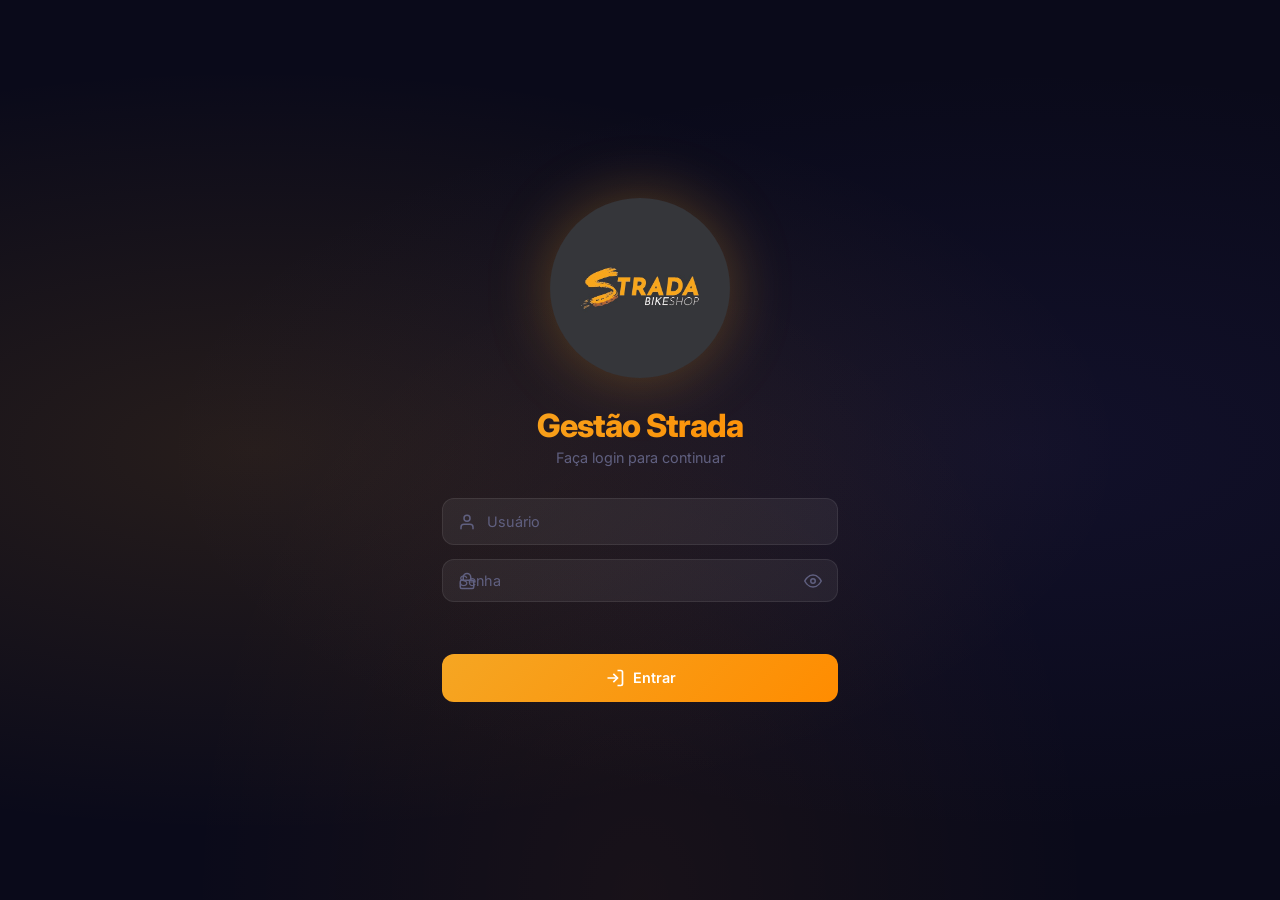
<file: option dex.html>
<!DOCTYPE html>
<html lang="pt-BR">

<head>
    <meta charset="UTF-8">
    <meta name="viewport" content="width=device-width, initial-scale=1.0">
    <title>Gestão Strada — Sistema de Lançamento de Custos</title>
    <meta name="description"
        content="Sistema empresarial de lançamento e gerenciamento de custos — Strada BikeShop & Bike Café">
    <link rel="preconnect" href="https://fonts.googleapis.com">
    <link rel="preconnect" href="https://fonts.gstatic.com" crossorigin>
    <link href="https://fonts.googleapis.com/css2?family=Inter:wght@300;400;500;600;700;800&display=swap"
        rel="stylesheet">
    <link rel="stylesheet" href="styles.css">
</head>

<body>

    <!-- ============ AUTH LOGIN SCREEN ============ -->
    <div class="login-screen" id="authScreen">
        <div class="login-bg"></div>
        <div class="login-container">
            <img src="logo.jpg" alt="Strada" class="login-logo" id="loginLogo">
            <h1 class="login-title">Gestão Strada</h1>
            <p class="login-subtitle">Faça login para continuar</p>
            <form id="authForm" class="auth-form" autocomplete="off">
                <div class="auth-field">
                    <div class="auth-input-icon">
                        <svg width="18" height="18" viewBox="0 0 24 24" fill="none" stroke="currentColor"
                            stroke-width="2" stroke-linecap="round" stroke-linejoin="round">
                            <path d="M20 21v-2a4 4 0 0 0-4-4H8a4 4 0 0 0-4 4v2" />
                            <circle cx="12" cy="7" r="4" />
                        </svg>
                    </div>
                    <input type="text" id="authUser" placeholder="Usuário" required autocomplete="username">
                </div>
                <div class="auth-field">
                    <div class="auth-input-icon">
                        <svg width="18" height="18" viewBox="0 0 24 24" fill="none" stroke="currentColor"
                            stroke-width="2" stroke-linecap="round" stroke-linejoin="round">
                            <rect x="3" y="11" width="18" height="11" rx="2" ry="2" />
                            <path d="M7 11V7a5 5 0 0 1 10 0v4" />
                        </svg>
                    </div>
                    <input type="password" id="authPass" placeholder="Senha" required autocomplete="current-password">
                    <button type="button" class="auth-toggle-pass" id="togglePass" tabindex="-1">
                        <svg width="18" height="18" viewBox="0 0 24 24" fill="none" stroke="currentColor"
                            stroke-width="2" stroke-linecap="round" stroke-linejoin="round" id="eyeIcon">
                            <path d="M1 12s4-8 11-8 11 8 11 8-4 8-11 8-11-8-11-8z" />
                            <circle cx="12" cy="12" r="3" />
                        </svg>
                    </button>
                </div>
                <div class="auth-error" id="authError"></div>
                <button type="submit" class="btn-primary auth-submit">
                    <svg width="20" height="20" viewBox="0 0 24 24" fill="none" stroke="currentColor" stroke-width="2">
                        <path d="M15 3h4a2 2 0 0 1 2 2v14a2 2 0 0 1-2 2h-4" />
                        <polyline points="10 17 15 12 10 7" />
                        <line x1="15" y1="12" x2="3" y2="12" />
                    </svg>
                    <span>Entrar</span>
                </button>
            </form>
        </div>
    </div>

    <!-- ============ UNIT SELECTION SCREEN ============ -->
    <div class="login-screen" id="unitScreen" style="display:none;">
        <div class="login-bg"></div>
        <div class="login-container">
            <img src="logo.jpg" alt="Strada" class="login-logo">
            <h1 class="login-title">Gestão Strada</h1>
            <p class="login-subtitle">Olá, <strong id="unitGreetName"></strong>! Selecione a unidade</p>
            <div class="login-buttons">
                <button class="login-btn login-btn-bikeshop" onclick="GestaoStrada.selectUnit('bikeshop')">
                    <div class="login-btn-icon">
                        <svg width="28" height="28" viewBox="0 0 24 24" fill="none" stroke="currentColor"
                            stroke-width="2" stroke-linecap="round" stroke-linejoin="round">
                            <circle cx="18.5" cy="17.5" r="3.5" />
                            <circle cx="5.5" cy="17.5" r="3.5" />
                            <path d="M15 6a1 1 0 1 0 0-2 1 1 0 0 0 0 2zm-3 11.5V14l-3-3 4-3 2 3h2" />
                        </svg>
                    </div>
                    <div class="login-btn-text">
                        <span class="login-btn-name">Strada BikeShop</span>
                        <span class="login-btn-desc">Peças, acessórios e serviços</span>
                    </div>
                </button>
                <button class="login-btn login-btn-cafe" onclick="GestaoStrada.selectUnit('bikecafe')">
                    <div class="login-btn-icon">
                        <svg width="28" height="28" viewBox="0 0 24 24" fill="none" stroke="currentColor"
                            stroke-width="2" stroke-linecap="round" stroke-linejoin="round">
                            <path d="M17 8h1a4 4 0 1 1 0 8h-1" />
                            <path d="M3 8h14v9a4 4 0 0 1-4 4H7a4 4 0 0 1-4-4Z" />
                            <line x1="6" y1="2" x2="6" y2="4" />
                            <line x1="10" y1="2" x2="10" y2="4" />
                            <line x1="14" y1="2" x2="14" y2="4" />
                        </svg>
                    </div>
                    <div class="login-btn-text">
                        <span class="login-btn-name">Bike Café</span>
                        <span class="login-btn-desc">Mercearia, bebidas e restaurante</span>
                    </div>
                </button>
            </div>
            <button class="auth-back-btn" onclick="GestaoStrada.backToLogin()">
                <svg width="16" height="16" viewBox="0 0 24 24" fill="none" stroke="currentColor" stroke-width="2">
                    <line x1="19" y1="12" x2="5" y2="12" />
                    <polyline points="12 19 5 12 12 5" />
                </svg>
                <span>Sair / Trocar usuário</span>
            </button>
        </div>
    </div>

    <!-- ============ APP LAYOUT ============ -->
    <div class="app-layout" id="appLayout" style="display:none;">

        <!-- LEFT SIDEBAR -->
        <aside class="sidebar" id="sidebar">
            <div class="sidebar-header">
                <img src="logo.jpg" alt="Strada" class="sidebar-logo">
                <div class="sidebar-brand">
                    <h2>Gestão Strada</h2>
                    <span class="sidebar-unit" id="sidebarUnit">Strada BikeShop</span>
                </div>
            </div>

            <div class="sidebar-user-info" id="sidebarUserInfo">
                <div class="sidebar-user-avatar" id="sidebarUserAvatar">U</div>
                <div class="sidebar-user-details">
                    <span class="sidebar-user-name" id="sidebarUserName">Usuário</span>
                    <span class="sidebar-user-role" id="sidebarUserRole">Funcionário</span>
                </div>
            </div>

            <nav class="sidebar-nav">
                <button class="sidebar-nav-item active" data-panel="0" id="navDashboard">
                    <svg width="20" height="20" viewBox="0 0 24 24" fill="none" stroke="currentColor" stroke-width="2"
                        stroke-linecap="round" stroke-linejoin="round">
                        <rect x="3" y="3" width="7" height="7" />
                        <rect x="14" y="3" width="7" height="7" />
                        <rect x="14" y="14" width="7" height="7" />
                        <rect x="3" y="14" width="7" height="7" />
                    </svg>
                    <span>Dashboard</span>
                </button>
                <button class="sidebar-nav-item" data-panel="1" id="navNewEntry">
                    <svg width="20" height="20" viewBox="0 0 24 24" fill="none" stroke="currentColor" stroke-width="2"
                        stroke-linecap="round" stroke-linejoin="round">
                        <circle cx="12" cy="12" r="10" />
                        <line x1="12" y1="8" x2="12" y2="16" />
                        <line x1="8" y1="12" x2="16" y2="12" />
                    </svg>
                    <span>Novo Custo</span>
                </button>
                <button class="sidebar-nav-item" data-panel="2" id="navCategories">
                    <svg width="20" height="20" viewBox="0 0 24 24" fill="none" stroke="currentColor" stroke-width="2"
                        stroke-linecap="round" stroke-linejoin="round">
                        <path d="M20.59 13.41l-7.17 7.17a2 2 0 0 1-2.83 0L2 12V2h10l8.59 8.59a2 2 0 0 1 0 2.82z" />
                        <line x1="7" y1="7" x2="7.01" y2="7" />
                    </svg>
                    <span>Categorias</span>
                </button>
                <button class="sidebar-nav-item" data-panel="3" id="navExport">
                    <svg width="20" height="20" viewBox="0 0 24 24" fill="none" stroke="currentColor" stroke-width="2"
                        stroke-linecap="round" stroke-linejoin="round">
                        <path d="M21 15v4a2 2 0 0 1-2 2H5a2 2 0 0 1-2-2v-4" />
                        <polyline points="7 10 12 15 17 10" />
                        <line x1="12" y1="15" x2="12" y2="3" />
                    </svg>
                    <span>Exportar</span>
                </button>
                <button class="sidebar-nav-item" data-panel="4" id="navPanel">
                    <svg width="20" height="20" viewBox="0 0 24 24" fill="none" stroke="currentColor" stroke-width="2"
                        stroke-linecap="round" stroke-linejoin="round">
                        <path d="M17 21v-2a4 4 0 0 0-4-4H5a4 4 0 0 0-4 4v2" />
                        <circle cx="9" cy="7" r="4" />
                        <path d="M23 21v-2a4 4 0 0 0-3-3.87" />
                        <path d="M16 3.13a4 4 0 0 1 0 7.75" />
                    </svg>
                    <span>Painel</span>
                </button>
            </nav>

            <div class="sidebar-footer">
                <button class="sidebar-logout" id="btnLogout" onclick="GestaoStrada.logout()">
                    <svg width="18" height="18" viewBox="0 0 24 24" fill="none" stroke="currentColor" stroke-width="2"
                        stroke-linecap="round" stroke-linejoin="round">
                        <path d="M9 21H5a2 2 0 0 1-2-2V5a2 2 0 0 1 2-2h4" />
                        <polyline points="16 17 21 12 16 7" />
                        <line x1="21" y1="12" x2="9" y2="12" />
                    </svg>
                    <span>Sair</span>
                </button>
                <span class="sidebar-date" id="currentDate"></span>
            </div>
        </aside>

        <!-- MOBILE HEADER -->
        <header class="mobile-header" id="mobileHeader">
            <button class="mobile-menu-btn" id="mobileMenuBtn">
                <svg width="22" height="22" viewBox="0 0 24 24" fill="none" stroke="currentColor" stroke-width="2"
                    stroke-linecap="round" stroke-linejoin="round">
                    <line x1="3" y1="12" x2="21" y2="12" />
                    <line x1="3" y1="6" x2="21" y2="6" />
                    <line x1="3" y1="18" x2="21" y2="18" />
                </svg>
            </button>
            <span class="mobile-title">Gestão Strada</span>
            <span class="mobile-unit" id="mobileUnit">BikeShop</span>
        </header>
        <div class="sidebar-overlay" id="sidebarOverlay"></div>

        <!-- MAIN CONTENT -->
        <main class="main-content" id="mainContent">
            <div class="panels-wrapper" id="panelsWrapper">

                <!-- Panel 0: Dashboard -->
                <section class="panel active" id="panelDashboard">
                    <div class="panel-header">
                        <h2>Dashboard</h2>
                        <p class="panel-subtitle">Visão geral dos seus custos</p>
                    </div>
                    <div class="panel-content">
                        <div class="summary-cards">
                            <div class="summary-card card-total">
                                <div class="card-icon">
                                    <svg width="22" height="22" viewBox="0 0 24 24" fill="none" stroke="currentColor"
                                        stroke-width="2">
                                        <path d="M12 2v20M17 5H9.5a3.5 3.5 0 0 0 0 7h5a3.5 3.5 0 0 1 0 7H6" />
                                    </svg>
                                </div>
                                <div class="card-info">
                                    <span class="card-label">Total Geral</span>
                                    <span class="card-value" id="totalGeral">R$ 0,00</span>
                                </div>
                            </div>
                            <div class="summary-card card-month">
                                <div class="card-icon">
                                    <svg width="22" height="22" viewBox="0 0 24 24" fill="none" stroke="currentColor"
                                        stroke-width="2">
                                        <rect x="3" y="4" width="18" height="18" rx="2" ry="2" />
                                        <line x1="16" y1="2" x2="16" y2="6" />
                                        <line x1="8" y1="2" x2="8" y2="6" />
                                        <line x1="3" y1="10" x2="21" y2="10" />
                                    </svg>
                                </div>
                                <div class="card-info">
                                    <span class="card-label">Este Mês</span>
                                    <span class="card-value" id="totalMes">R$ 0,00</span>
                                </div>
                            </div>
                            <div class="summary-card card-count">
                                <div class="card-icon">
                                    <svg width="22" height="22" viewBox="0 0 24 24" fill="none" stroke="currentColor"
                                        stroke-width="2">
                                        <path d="M14 2H6a2 2 0 0 0-2 2v16a2 2 0 0 0 2 2h12a2 2 0 0 0 2-2V8z" />
                                        <polyline points="14 2 14 8 20 8" />
                                        <line x1="16" y1="13" x2="8" y2="13" />
                                        <line x1="16" y1="17" x2="8" y2="17" />
                                    </svg>
                                </div>
                                <div class="card-info">
                                    <span class="card-label">Lançamentos</span>
                                    <span class="card-value" id="totalLancamentos">0</span>
                                </div>
                            </div>
                            <div class="summary-card card-avg">
                                <div class="card-icon">
                                    <svg width="22" height="22" viewBox="0 0 24 24" fill="none" stroke="currentColor"
                                        stroke-width="2">
                                        <line x1="12" y1="20" x2="12" y2="10" />
                                        <line x1="18" y1="20" x2="18" y2="4" />
                                        <line x1="6" y1="20" x2="6" y2="16" />
                                    </svg>
                                </div>
                                <div class="card-info">
                                    <span class="card-label">Média por Custo</span>
                                    <span class="card-value" id="mediaCusto">R$ 0,00</span>
                                </div>
                            </div>
                        </div>
                        <div class="section-block">
                            <h3 class="section-title">Distribuição por Categoria</h3>
                            <div class="category-bars" id="categoryBars">
                                <div class="empty-state"><svg width="48" height="48" viewBox="0 0 24 24" fill="none"
                                        stroke="currentColor" stroke-width="1.5">
                                        <circle cx="12" cy="12" r="10" />
                                        <line x1="12" y1="16" x2="12" y2="12" />
                                        <line x1="12" y1="8" x2="12.01" y2="8" />
                                    </svg>
                                    <p>Nenhum lançamento ainda</p>
                                </div>
                            </div>
                        </div>
                        <div class="section-block">
                            <h3 class="section-title">Últimos Lançamentos</h3>
                            <div class="entries-list" id="recentEntries">
                                <div class="empty-state"><svg width="48" height="48" viewBox="0 0 24 24" fill="none"
                                        stroke="currentColor" stroke-width="1.5">
                                        <path d="M14 2H6a2 2 0 0 0-2 2v16a2 2 0 0 0 2 2h12a2 2 0 0 0 2-2V8z" />
                                        <polyline points="14 2 14 8 20 8" />
                                    </svg>
                                    <p>Adicione seu primeiro custo</p>
                                </div>
                            </div>
                        </div>
                    </div>
                </section>

                <!-- Panel 1: New Entry -->
                <section class="panel" id="panelNewEntry">
                    <div class="panel-header">
                        <h2>Novo Lançamento</h2>
                        <p class="panel-subtitle">Registre um novo custo</p>
                    </div>
                    <div class="panel-content">
                        <form id="costForm" class="cost-form" autocomplete="off">
                            <div class="form-group">
                                <label for="costDescription">Descrição</label>
                                <input type="text" id="costDescription" placeholder="Ex: Material de escritório"
                                    required>
                            </div>
                            <div class="form-row">
                                <div class="form-group">
                                    <label for="costValue">Valor (R$)</label>
                                    <input type="text" id="costValue" placeholder="0,00" required inputmode="decimal">
                                </div>
                                <div class="form-group">
                                    <label for="costDate">Data</label>
                                    <input type="date" id="costDate" required>
                                </div>
                            </div>
                            <div class="form-group kg-field" id="kgFieldGroup" style="display:none;">
                                <label for="costKg">Peso (KG) <span class="optional-label">Opcional</span></label>
                                <input type="text" id="costKg" placeholder="Ex: 1,5" inputmode="decimal">
                            </div>
                            <div class="form-group">
                                <label for="costCategory">Categoria</label>
                                <select id="costCategory" required>
                                    <option value="">Selecione uma categoria</option>
                                </select>
                            </div>
                            <div class="form-group">
                                <label for="costCenter">Centro de Custo</label>
                                <input type="text" id="costCenter" placeholder="Ex: Administrativo">
                            </div>
                            <div class="form-group">
                                <label for="costNotes">Observações</label>
                                <textarea id="costNotes" placeholder="Notas adicionais (opcional)" rows="3"></textarea>
                            </div>
                            <button type="submit" class="btn-primary" id="btnSubmitCost">
                                <svg width="20" height="20" viewBox="0 0 24 24" fill="none" stroke="currentColor"
                                    stroke-width="2">
                                    <line x1="12" y1="5" x2="12" y2="19" />
                                    <line x1="5" y1="12" x2="19" y2="12" />
                                </svg>
                                <span>Lançar Custo</span>
                            </button>
                        </form>
                        <div class="section-block" style="margin-top: 2rem;">
                            <h3 class="section-title">Todos os Lançamentos</h3>
                            <div class="entries-list" id="allEntries">
                                <div class="empty-state"><svg width="48" height="48" viewBox="0 0 24 24" fill="none"
                                        stroke="currentColor" stroke-width="1.5">
                                        <path d="M14 2H6a2 2 0 0 0-2 2v16a2 2 0 0 0 2 2h12a2 2 0 0 0 2-2V8z" />
                                        <polyline points="14 2 14 8 20 8" />
                                    </svg>
                                    <p>Nenhum lançamento registrado</p>
                                </div>
                            </div>
                        </div>
                    </div>
                </section>

                <!-- Panel 2: Categories -->
                <section class="panel" id="panelCategories">
                    <div class="panel-header">
                        <h2>Categorias</h2>
                        <p class="panel-subtitle">Gerencie suas categorias de custo</p>
                    </div>
                    <div class="panel-content">
                        <form id="categoryForm" class="cost-form">
                            <div class="form-row">
                                <div class="form-group" style="flex:2">
                                    <label for="catName">Nome da Categoria</label>
                                    <input type="text" id="catName" placeholder="Ex: Marketing" required>
                                </div>
                                <div class="form-group" style="flex:1">
                                    <label for="catColor">Cor</label>
                                    <input type="color" id="catColor" value="#6C5CE7" class="color-input">
                                </div>
                            </div>
                            <button type="submit" class="btn-primary">
                                <svg width="20" height="20" viewBox="0 0 24 24" fill="none" stroke="currentColor"
                                    stroke-width="2">
                                    <line x1="12" y1="5" x2="12" y2="19" />
                                    <line x1="5" y1="12" x2="19" y2="12" />
                                </svg>
                                <span>Adicionar Categoria</span>
                            </button>
                        </form>
                        <div class="section-block" style="margin-top: 2rem;">
                            <h3 class="section-title">Categorias Cadastradas</h3>
                            <div class="categories-grid" id="categoriesGrid"></div>
                        </div>
                    </div>
                </section>

                <!-- Panel 3: Export -->
                <section class="panel" id="panelExport">
                    <div class="panel-header">
                        <h2>Exportar Excel</h2>
                        <p class="panel-subtitle">Exporte seus dados para planilha</p>
                    </div>
                    <div class="panel-content">
                        <div class="export-filters">
                            <h3 class="section-title">Filtros de Exportação</h3>
                            <div class="form-row">
                                <div class="form-group"><label for="exportDateFrom">Data Início</label><input
                                        type="date" id="exportDateFrom"></div>
                                <div class="form-group"><label for="exportDateTo">Data Fim</label><input type="date"
                                        id="exportDateTo"></div>
                            </div>
                            <div class="form-group">
                                <label for="exportCategory">Categoria</label>
                                <select id="exportCategory">
                                    <option value="">Todas as categorias</option>
                                </select>
                            </div>
                            <div class="form-group">
                                <label>Colunas a Exportar</label>
                                <div class="checkbox-group" id="exportColumns">
                                    <label class="checkbox-label"><input type="checkbox" value="description" checked>
                                        Descrição</label>
                                    <label class="checkbox-label"><input type="checkbox" value="value" checked>
                                        Valor</label>
                                    <label class="checkbox-label"><input type="checkbox" value="date" checked>
                                        Data</label>
                                    <label class="checkbox-label"><input type="checkbox" value="category" checked>
                                        Categoria</label>
                                    <label class="checkbox-label"><input type="checkbox" value="center" checked> Centro
                                        de Custo</label>
                                    <label class="checkbox-label"><input type="checkbox" value="notes" checked>
                                        Observações</label>
                                    <label class="checkbox-label kg-export-col" id="kgExportCol"
                                        style="display:none;"><input type="checkbox" value="kg" checked> Peso
                                        (KG)</label>
                                    <label class="checkbox-label"><input type="checkbox" value="updatedBy" checked>
                                        Atualizado por</label>
                                </div>
                            </div>
                        </div>
                        <div class="section-block" style="margin-top: 1.5rem;">
                            <div class="preview-header">
                                <h3 class="section-title">Preview</h3>
                                <span class="preview-count" id="previewCount">0 registros</span>
                            </div>
                            <div class="table-wrapper">
                                <table class="preview-table" id="previewTable">
                                    <thead>
                                        <tr id="previewHead"></tr>
                                    </thead>
                                    <tbody id="previewBody"></tbody>
                                </table>
                            </div>
                        </div>
                        <div class="export-actions">
                            <button class="btn-primary btn-export" id="btnExport">
                                <svg width="20" height="20" viewBox="0 0 24 24" fill="none" stroke="currentColor"
                                    stroke-width="2">
                                    <path d="M21 15v4a2 2 0 0 1-2 2H5a2 2 0 0 1-2-2v-4" />
                                    <polyline points="7 10 12 15 17 10" />
                                    <line x1="12" y1="15" x2="12" y2="3" />
                                </svg>
                                <span>Baixar Excel (.xlsx)</span>
                            </button>
                            <button class="btn-secondary" id="btnExportCSV">
                                <svg width="20" height="20" viewBox="0 0 24 24" fill="none" stroke="currentColor"
                                    stroke-width="2">
                                    <path d="M14 2H6a2 2 0 0 0-2 2v16a2 2 0 0 0 2 2h12a2 2 0 0 0 2-2V8z" />
                                    <polyline points="14 2 14 8 20 8" />
                                </svg>
                                <span>Baixar CSV</span>
                            </button>
                        </div>
                    </div>
                </section>

                <!-- Panel 4: Painel de Funcionários -->
                <section class="panel" id="panelEmployees">
                    <div class="panel-header">
                        <h2>Painel de Funcionários</h2>
                        <p class="panel-subtitle">Cadastre e gerencie os colaboradores</p>
                    </div>
                    <div class="panel-content">
                        <form id="employeeForm" class="cost-form">
                            <div class="form-row">
                                <div class="form-group" style="flex:2">
                                    <label for="empName">Nome Completo</label>
                                    <input type="text" id="empName" placeholder="Ex: João Silva" required>
                                </div>
                                <div class="form-group" style="flex:1">
                                    <label for="empRole">Cargo</label>
                                    <input type="text" id="empRole" placeholder="Ex: Vendedor">
                                </div>
                            </div>
                            <div class="form-row">
                                <div class="form-group">
                                    <label for="empUser">Usuário (Login)</label>
                                    <input type="text" id="empUser" placeholder="Ex: joao.silva" required>
                                </div>
                                <div class="form-group">
                                    <label for="empPass">Senha</label>
                                    <input type="password" id="empPass" placeholder="Senha de acesso" required>
                                </div>
                            </div>
                            <button type="submit" class="btn-primary">
                                <svg width="20" height="20" viewBox="0 0 24 24" fill="none" stroke="currentColor"
                                    stroke-width="2">
                                    <path d="M16 21v-2a4 4 0 0 0-4-4H5a4 4 0 0 0-4 4v2" />
                                    <circle cx="8.5" cy="7" r="4" />
                                    <line x1="20" y1="8" x2="20" y2="14" />
                                    <line x1="23" y1="11" x2="17" y2="11" />
                                </svg>
                                <span>Cadastrar Funcionário</span>
                            </button>
                        </form>

                        <div class="section-block" style="margin-top: 2rem;">
                            <h3 class="section-title">Funcionários Cadastrados</h3>
                            <div class="employees-list" id="employeesList"></div>
                        </div>
                    </div>
                </section>
            </div>
        </main>
    </div>

    <!-- Toast -->
    <div class="toast" id="toast"><span class="toast-message" id="toastMessage"></span></div>

    <!-- Delete Modal -->
    <div class="modal-overlay" id="modalOverlay">
        <div class="modal">
            <div class="modal-icon">
                <svg width="32" height="32" viewBox="0 0 24 24" fill="none" stroke="currentColor" stroke-width="2"
                    stroke-linecap="round" stroke-linejoin="round">
                    <polyline points="3 6 5 6 21 6" />
                    <path d="M19 6v14a2 2 0 0 1-2 2H7a2 2 0 0 1-2-2V6m3 0V4a2 2 0 0 1 2-2h4a2 2 0 0 1 2 2v2" />
                </svg>
            </div>
            <h3>Confirmar Exclusão</h3>
            <p id="modalText">Deseja realmente excluir este item?</p>
            <div class="modal-actions">
                <button class="btn-secondary" id="modalCancel">Cancelar</button>
                <button class="btn-danger" id="modalConfirm">Excluir</button>
            </div>
        </div>
    </div>

    <script src="https://cdn.sheetjs.com/xlsx-0.20.1/package/dist/xlsx.full.min.js"></script>
    <script src="app.js"></script>
</body>

</html>
</file>
<file: styles.css>
/* ========================================
   Gestão Strada — Design System
   ======================================== */

:root {
    --bg-primary: #0a0a1a;
    --bg-secondary: #12122a;
    --bg-card: rgba(255, 255, 255, 0.04);
    --bg-card-hover: rgba(255, 255, 255, 0.07);
    --bg-input: rgba(255, 255, 255, 0.06);
    --bg-input-focus: rgba(255, 255, 255, 0.1);
    --bg-sidebar: rgba(12, 12, 30, 0.97);

    --text-primary: #f0f0f8;
    --text-secondary: #a0a0c0;
    --text-muted: #606080;

    --accent-1: #F5A623;
    --accent-2: #FF8C00;
    --accent-3: #6C5CE7;
    --accent-4: #00CEFF;
    --gradient-primary: linear-gradient(135deg, #F5A623, #FF8C00);
    --gradient-warm: linear-gradient(135deg, #F97316, #EF4444);
    --gradient-cool: linear-gradient(135deg, #6C5CE7, #A855F7);
    --gradient-success: linear-gradient(135deg, #10B981, #06B6D4);
    --gradient-cafe: linear-gradient(135deg, #8B5E3C, #D4A574);

    --border-color: rgba(255, 255, 255, 0.08);
    --border-active: rgba(245, 166, 35, 0.5);

    --shadow-sm: 0 2px 8px rgba(0, 0, 0, 0.2);
    --shadow-md: 0 4px 24px rgba(0, 0, 0, 0.3);
    --shadow-lg: 0 8px 40px rgba(0, 0, 0, 0.4);
    --shadow-glow: 0 0 30px rgba(245, 166, 35, 0.15);

    --radius-sm: 8px;
    --radius-md: 12px;
    --radius-lg: 16px;
    --radius-xl: 24px;

    --transition-fast: 0.2s cubic-bezier(0.4, 0, 0.2, 1);
    --transition-base: 0.3s cubic-bezier(0.4, 0, 0.2, 1);
    --transition-slow: 0.5s cubic-bezier(0.4, 0, 0.2, 1);
    --transition-spring: 0.6s cubic-bezier(0.34, 1.56, 0.64, 1);

    --sidebar-width: 260px;
    --mobile-header: 56px;
    --font-family: 'Inter', -apple-system, BlinkMacSystemFont, sans-serif;
}

/* Reset */
*,
*::before,
*::after {
    margin: 0;
    padding: 0;
    box-sizing: border-box;
}

html {
    font-size: 16px;
    -webkit-font-smoothing: antialiased;
    -moz-osx-font-smoothing: grayscale;
}

body {
    font-family: var(--font-family);
    background: var(--bg-primary);
    color: var(--text-primary);
    overflow-x: hidden;
    min-height: 100vh;
}

body::before {
    content: '';
    position: fixed;
    top: -50%;
    left: -50%;
    width: 200%;
    height: 200%;
    background: radial-gradient(circle at 30% 20%, rgba(245, 166, 35, 0.06) 0%, transparent 50%),
        radial-gradient(circle at 70% 80%, rgba(255, 140, 0, 0.04) 0%, transparent 50%);
    pointer-events: none;
    z-index: 0;
    animation: ambientDrift 20s ease-in-out infinite alternate;
}

@keyframes ambientDrift {
    0% {
        transform: translate(0, 0) rotate(0deg);
    }

    100% {
        transform: translate(-30px, 20px) rotate(5deg);
    }
}

/* ========================================
   LOGIN SCREEN
   ======================================== */
.login-screen {
    position: fixed;
    inset: 0;
    z-index: 1000;
    display: flex;
    align-items: center;
    justify-content: center;
    background: var(--bg-primary);
}

.login-bg {
    position: absolute;
    inset: 0;
    background:
        radial-gradient(ellipse at 20% 50%, rgba(245, 166, 35, 0.12) 0%, transparent 60%),
        radial-gradient(ellipse at 80% 50%, rgba(108, 92, 231, 0.08) 0%, transparent 60%),
        radial-gradient(ellipse at 50% 100%, rgba(255, 140, 0, 0.06) 0%, transparent 50%);
    animation: loginGlow 8s ease-in-out infinite alternate;
}

@keyframes loginGlow {
    0% {
        opacity: 0.7;
    }

    100% {
        opacity: 1;
    }
}

.login-container {
    position: relative;
    z-index: 1;
    text-align: center;
    padding: 2rem;
    max-width: 460px;
    width: 100%;
    animation: loginFadeIn 0.8s ease-out;
}

@keyframes loginFadeIn {
    from {
        opacity: 0;
        transform: translateY(30px) scale(0.95);
    }

    to {
        opacity: 1;
        transform: translateY(0) scale(1);
    }
}

.login-logo {
    width: 180px;
    max-width: 70%;
    height: auto;
    margin-bottom: 1.5rem;
    border-radius: 50%;
    object-fit: cover;
    background: transparent;
    filter: drop-shadow(0 0 30px rgba(245, 166, 35, 0.3));
    animation: logoFloat 4s ease-in-out infinite;
}

@keyframes logoFloat {

    0%,
    100% {
        transform: translateY(0);
    }

    50% {
        transform: translateY(-8px);
    }
}

.login-title {
    font-size: 2rem;
    font-weight: 800;
    background: var(--gradient-primary);
    -webkit-background-clip: text;
    -webkit-text-fill-color: transparent;
    background-clip: text;
    letter-spacing: -0.03em;
    margin-bottom: 0.25rem;
}

.login-subtitle {
    color: var(--text-muted);
    font-size: 0.9rem;
    margin-bottom: 2rem;
}

.login-buttons {
    display: flex;
    flex-direction: column;
    gap: 0.875rem;
}

.login-btn {
    display: flex;
    align-items: center;
    gap: 1rem;
    padding: 1.25rem 1.5rem;
    background: var(--bg-card);
    border: 1px solid var(--border-color);
    border-radius: var(--radius-lg);
    cursor: pointer;
    transition: all var(--transition-base);
    text-align: left;
    color: var(--text-primary);
    font-family: var(--font-family);
    position: relative;
    overflow: hidden;
}

.login-btn::before {
    content: '';
    position: absolute;
    inset: 0;
    border-radius: inherit;
    opacity: 0;
    transition: opacity var(--transition-base);
}

.login-btn-bikeshop::before {
    background: linear-gradient(135deg, rgba(245, 166, 35, 0.08), transparent);
}

.login-btn-cafe::before {
    background: linear-gradient(135deg, rgba(139, 94, 60, 0.1), transparent);
}

.login-btn:hover {
    transform: translateY(-3px);
    border-color: var(--border-active);
    box-shadow: var(--shadow-glow);
}

.login-btn:hover::before {
    opacity: 1;
}

.login-btn-icon {
    width: 52px;
    height: 52px;
    border-radius: var(--radius-md);
    display: flex;
    align-items: center;
    justify-content: center;
    flex-shrink: 0;
}

.login-btn-bikeshop .login-btn-icon {
    background: var(--gradient-primary);
    color: white;
}

.login-btn-cafe .login-btn-icon {
    background: var(--gradient-cafe);
    color: white;
}

.login-btn-text {
    display: flex;
    flex-direction: column;
    gap: 0.15rem;
}

.login-btn-name {
    font-size: 1.05rem;
    font-weight: 700;
}

.login-btn-desc {
    font-size: 0.78rem;
    color: var(--text-muted);
}

/* ========================================
   APP LAYOUT
   ======================================== */
.app-layout {
    display: flex;
    min-height: 100vh;
    position: relative;
}

/* ========================================
   LEFT SIDEBAR
   ======================================== */
.sidebar {
    position: fixed;
    top: 0;
    left: 0;
    bottom: 0;
    width: var(--sidebar-width);
    background: var(--bg-sidebar);
    backdrop-filter: blur(24px);
    -webkit-backdrop-filter: blur(24px);
    border-right: 1px solid var(--border-color);
    display: flex;
    flex-direction: column;
    z-index: 200;
    transition: transform var(--transition-base);
}

.sidebar-header {
    padding: 1.5rem 1.25rem;
    display: flex;
    align-items: center;
    gap: 0.75rem;
    border-bottom: 1px solid var(--border-color);
}

.sidebar-logo {
    width: 44px;
    height: 44px;
    object-fit: contain;
    border-radius: var(--radius-sm);
    filter: drop-shadow(0 0 10px rgba(245, 166, 35, 0.3));
}

.sidebar-brand h2 {
    font-size: 1rem;
    font-weight: 700;
    background: var(--gradient-primary);
    -webkit-background-clip: text;
    -webkit-text-fill-color: transparent;
    background-clip: text;
    letter-spacing: -0.02em;
    line-height: 1.2;
}

.sidebar-unit {
    font-size: 0.7rem;
    color: var(--text-muted);
    font-weight: 600;
    text-transform: uppercase;
    letter-spacing: 0.04em;
}

.sidebar-nav {
    flex: 1;
    display: flex;
    flex-direction: column;
    padding: 1rem 0.75rem;
    gap: 0.25rem;
}

.sidebar-nav-item {
    display: flex;
    align-items: center;
    gap: 0.75rem;
    padding: 0.75rem 1rem;
    border: none;
    background: none;
    color: var(--text-muted);
    font-family: var(--font-family);
    font-size: 0.875rem;
    font-weight: 600;
    cursor: pointer;
    border-radius: var(--radius-md);
    transition: all var(--transition-base);
    text-align: left;
    position: relative;
}

.sidebar-nav-item::before {
    content: '';
    position: absolute;
    left: 0;
    top: 50%;
    transform: translateY(-50%) scaleY(0);
    width: 3px;
    height: 60%;
    border-radius: 0 3px 3px 0;
    background: var(--gradient-primary);
    transition: transform var(--transition-spring);
}

.sidebar-nav-item:hover {
    color: var(--text-secondary);
    background: rgba(255, 255, 255, 0.03);
}

.sidebar-nav-item.active {
    color: var(--accent-1);
    background: rgba(245, 166, 35, 0.08);
}

.sidebar-nav-item.active::before {
    transform: translateY(-50%) scaleY(1);
}

.sidebar-nav-item.active svg {
    filter: drop-shadow(0 0 6px rgba(245, 166, 35, 0.4));
}

.sidebar-footer {
    padding: 1rem 1.25rem;
    border-top: 1px solid var(--border-color);
    display: flex;
    flex-direction: column;
    gap: 0.75rem;
}

.sidebar-logout {
    display: flex;
    align-items: center;
    gap: 0.5rem;
    padding: 0.625rem 0.75rem;
    border: 1px solid var(--border-color);
    background: none;
    color: var(--text-muted);
    font-family: var(--font-family);
    font-size: 0.8rem;
    font-weight: 600;
    cursor: pointer;
    border-radius: var(--radius-md);
    transition: all var(--transition-base);
}

.sidebar-logout:hover {
    color: var(--accent-1);
    border-color: var(--border-active);
    background: rgba(245, 166, 35, 0.06);
}

.sidebar-date {
    font-size: 0.7rem;
    color: var(--text-muted);
    text-align: center;
}

/* ========================================
   MOBILE HEADER & SIDEBAR TOGGLE
   ======================================== */
.mobile-header {
    display: none;
    position: fixed;
    top: 0;
    left: 0;
    right: 0;
    height: var(--mobile-header);
    background: rgba(10, 10, 26, 0.92);
    backdrop-filter: blur(20px);
    -webkit-backdrop-filter: blur(20px);
    border-bottom: 1px solid var(--border-color);
    z-index: 150;
    align-items: center;
    padding: 0 1rem;
    gap: 0.75rem;
}

.mobile-menu-btn {
    background: none;
    border: none;
    color: var(--text-primary);
    cursor: pointer;
    padding: 0.25rem;
    display: flex;
}

.mobile-title {
    font-size: 1rem;
    font-weight: 700;
    background: var(--gradient-primary);
    -webkit-background-clip: text;
    -webkit-text-fill-color: transparent;
    background-clip: text;
    flex: 1;
}

.mobile-unit {
    font-size: 0.7rem;
    color: var(--text-muted);
    font-weight: 600;
    text-transform: uppercase;
    letter-spacing: 0.04em;
    background: rgba(245, 166, 35, 0.1);
    padding: 0.2rem 0.5rem;
    border-radius: var(--radius-sm);
    color: var(--accent-1);
}

.sidebar-overlay {
    display: none;
    position: fixed;
    inset: 0;
    background: rgba(0, 0, 0, 0.5);
    z-index: 190;
}

@media (max-width: 768px) {
    .sidebar {
        transform: translateX(-100%);
    }

    .sidebar.open {
        transform: translateX(0);
    }

    .sidebar-overlay.show {
        display: block;
    }

    .mobile-header {
        display: flex;
    }

    .main-content {
        margin-left: 0 !important;
        padding-top: var(--mobile-header) !important;
    }
}

/* ========================================
   MAIN CONTENT
   ======================================== */
.main-content {
    flex: 1;
    margin-left: var(--sidebar-width);
    min-height: 100vh;
    position: relative;
    z-index: 1;
}

.panels-wrapper {
    width: 100%;
    height: 100%;
}

.panel {
    display: none;
    animation: panelSlideIn 0.4s ease-out;
    min-height: 100vh;
}

.panel.active {
    display: block;
}

@keyframes panelSlideIn {
    from {
        opacity: 0;
        transform: translateX(30px);
    }

    to {
        opacity: 1;
        transform: translateX(0);
    }
}

.panel-header {
    padding: 2rem 2rem 1rem;
    max-width: 1400px;
    margin: 0 auto;
}

.panel-header h2 {
    font-size: 1.75rem;
    font-weight: 800;
    letter-spacing: -0.03em;
    background: var(--gradient-primary);
    -webkit-background-clip: text;
    -webkit-text-fill-color: transparent;
    background-clip: text;
}

.panel-subtitle {
    color: var(--text-muted);
    font-size: 0.875rem;
    margin-top: 0.25rem;
}

.panel-content {
    padding: 1rem 2rem 3rem;
    max-width: 1400px;
    margin: 0 auto;
}

/* ========================================
   Summary Cards
   ======================================== */
.summary-cards {
    display: grid;
    grid-template-columns: repeat(auto-fit, minmax(190px, 1fr));
    gap: 0.875rem;
    margin-bottom: 1.75rem;
}

.summary-card {
    background: var(--bg-card);
    border: 1px solid var(--border-color);
    border-radius: var(--radius-lg);
    padding: 1.125rem;
    display: flex;
    align-items: center;
    gap: 0.875rem;
    transition: all var(--transition-base);
    position: relative;
    overflow: hidden;
    animation: cardFadeIn 0.5s ease-out both;
}

.summary-card:nth-child(1) {
    animation-delay: 0.05s;
}

.summary-card:nth-child(2) {
    animation-delay: 0.1s;
}

.summary-card:nth-child(3) {
    animation-delay: 0.15s;
}

.summary-card:nth-child(4) {
    animation-delay: 0.2s;
}

@keyframes cardFadeIn {
    from {
        opacity: 0;
        transform: translateY(12px) scale(0.97);
    }

    to {
        opacity: 1;
        transform: translateY(0) scale(1);
    }
}

.summary-card::before {
    content: '';
    position: absolute;
    inset: 0;
    border-radius: inherit;
    opacity: 0;
    transition: opacity var(--transition-base);
}

.summary-card:hover {
    transform: translateY(-2px);
    border-color: var(--border-active);
    box-shadow: var(--shadow-glow);
}

.summary-card:hover::before {
    opacity: 1;
}

.card-total::before {
    background: linear-gradient(135deg, rgba(245, 166, 35, 0.08), transparent);
}

.card-month::before {
    background: linear-gradient(135deg, rgba(0, 206, 255, 0.08), transparent);
}

.card-count::before {
    background: linear-gradient(135deg, rgba(168, 85, 247, 0.08), transparent);
}

.card-avg::before {
    background: linear-gradient(135deg, rgba(249, 115, 22, 0.08), transparent);
}

.card-icon {
    width: 44px;
    height: 44px;
    border-radius: var(--radius-md);
    display: flex;
    align-items: center;
    justify-content: center;
    flex-shrink: 0;
}

.card-total .card-icon {
    background: var(--gradient-primary);
    color: white;
}

.card-month .card-icon {
    background: var(--gradient-success);
    color: white;
}

.card-count .card-icon {
    background: var(--gradient-cool);
    color: white;
}

.card-avg .card-icon {
    background: var(--gradient-warm);
    color: white;
}

.card-info {
    display: flex;
    flex-direction: column;
    gap: 0.15rem;
    min-width: 0;
}

.card-label {
    font-size: 0.7rem;
    color: var(--text-muted);
    text-transform: uppercase;
    letter-spacing: 0.05em;
    font-weight: 600;
}

.card-value {
    font-size: 1.15rem;
    font-weight: 700;
    color: var(--text-primary);
    white-space: nowrap;
    overflow: hidden;
    text-overflow: ellipsis;
}

/* ========================================
   Section Blocks
   ======================================== */
.section-block {
    margin-bottom: 1.5rem;
}

.section-title {
    font-size: 0.85rem;
    font-weight: 700;
    text-transform: uppercase;
    letter-spacing: 0.06em;
    color: var(--text-secondary);
    margin-bottom: 0.75rem;
}

/* ========================================
   Category Bars
   ======================================== */
.category-bars {
    display: flex;
    flex-direction: column;
    gap: 0.625rem;
}

.cat-bar-item {
    display: flex;
    align-items: center;
    gap: 0.75rem;
    animation: slideInLeft 0.4s ease-out both;
}

@keyframes slideInLeft {
    from {
        opacity: 0;
        transform: translateX(-16px);
    }

    to {
        opacity: 1;
        transform: translateX(0);
    }
}

.cat-bar-dot {
    width: 10px;
    height: 10px;
    border-radius: 50%;
    flex-shrink: 0;
    box-shadow: 0 0 8px currentColor;
}

.cat-bar-info {
    flex: 1;
    min-width: 0;
}

.cat-bar-header {
    display: flex;
    justify-content: space-between;
    margin-bottom: 0.25rem;
}

.cat-bar-name {
    font-size: 0.8rem;
    font-weight: 600;
    color: var(--text-primary);
}

.cat-bar-value {
    font-size: 0.8rem;
    font-weight: 600;
    color: var(--text-secondary);
}

.cat-bar-track {
    width: 100%;
    height: 6px;
    background: rgba(255, 255, 255, 0.06);
    border-radius: 3px;
    overflow: hidden;
}

.cat-bar-fill {
    height: 100%;
    border-radius: 3px;
    transition: width 1s cubic-bezier(0.4, 0, 0.2, 1);
    box-shadow: 0 0 10px currentColor;
}

/* ========================================
   Entry Items
   ======================================== */
.entries-list {
    display: flex;
    flex-direction: column;
    gap: 0.5rem;
}

.entry-item {
    background: var(--bg-card);
    border: 1px solid var(--border-color);
    border-radius: var(--radius-md);
    padding: 0.875rem 1rem;
    display: flex;
    align-items: center;
    gap: 0.75rem;
    transition: all var(--transition-base);
    position: relative;
    overflow: hidden;
    animation: cardFadeIn 0.3s ease-out both;
}

.entry-item:hover {
    background: var(--bg-card-hover);
    transform: translateX(4px);
    border-color: var(--border-active);
}

.entry-color {
    width: 4px;
    height: 32px;
    border-radius: 2px;
    flex-shrink: 0;
}

.entry-info {
    flex: 1;
    min-width: 0;
}

.entry-desc {
    font-size: 0.875rem;
    font-weight: 600;
    color: var(--text-primary);
    white-space: nowrap;
    overflow: hidden;
    text-overflow: ellipsis;
}

.entry-meta {
    font-size: 0.75rem;
    color: var(--text-muted);
    margin-top: 0.125rem;
    display: flex;
    gap: 0.5rem;
    align-items: center;
    flex-wrap: wrap;
}

.entry-meta .dot {
    width: 3px;
    height: 3px;
    border-radius: 50%;
    background: var(--text-muted);
}

.entry-value {
    font-size: 0.95rem;
    font-weight: 700;
    color: var(--accent-1);
    white-space: nowrap;
}

.entry-kg {
    font-size: 0.7rem;
    color: var(--accent-4);
    background: rgba(0, 206, 255, 0.1);
    padding: 0.1rem 0.4rem;
    border-radius: var(--radius-sm);
    font-weight: 600;
}

.entry-delete {
    background: none;
    border: none;
    color: var(--text-muted);
    cursor: pointer;
    padding: 0.25rem;
    border-radius: var(--radius-sm);
    transition: all var(--transition-fast);
    display: flex;
    opacity: 0;
}

.entry-item:hover .entry-delete {
    opacity: 1;
}

.entry-delete:hover {
    color: #EF4444;
    background: rgba(239, 68, 68, 0.1);
}

/* ========================================
   Empty State
   ======================================== */
.empty-state {
    display: flex;
    flex-direction: column;
    align-items: center;
    justify-content: center;
    padding: 2rem;
    color: var(--text-muted);
    text-align: center;
    gap: 0.75rem;
}

.empty-state svg {
    opacity: 0.4;
}

.empty-state p {
    font-size: 0.875rem;
}

/* ========================================
   Forms
   ======================================== */
.cost-form {
    display: flex;
    flex-direction: column;
    gap: 1rem;
    max-width: 600px;
}

.form-group {
    display: flex;
    flex-direction: column;
    gap: 0.375rem;
}

.form-group label {
    font-size: 0.775rem;
    font-weight: 600;
    color: var(--text-secondary);
    text-transform: uppercase;
    letter-spacing: 0.04em;
    display: flex;
    align-items: center;
    gap: 0.5rem;
}

.optional-label {
    font-size: 0.65rem;
    color: var(--text-muted);
    text-transform: none;
    font-weight: 500;
    background: rgba(255, 255, 255, 0.05);
    padding: 0.1rem 0.4rem;
    border-radius: var(--radius-sm);
    letter-spacing: 0;
}

.form-row {
    display: flex;
    gap: 0.75rem;
}

.form-row .form-group {
    flex: 1;
}

input[type="text"],
input[type="date"],
input[type="number"],
select,
textarea {
    width: 100%;
    padding: 0.75rem 1rem;
    background: var(--bg-input);
    border: 1px solid var(--border-color);
    border-radius: var(--radius-md);
    color: var(--text-primary);
    font-family: var(--font-family);
    font-size: 0.9rem;
    transition: all var(--transition-base);
    outline: none;
}

input:focus,
select:focus,
textarea:focus {
    background: var(--bg-input-focus);
    border-color: var(--accent-1);
    box-shadow: 0 0 0 3px rgba(245, 166, 35, 0.15);
}

input::placeholder,
textarea::placeholder {
    color: var(--text-muted);
}

select {
    cursor: pointer;
    appearance: none;
    background-image: url("data:image/svg+xml,%3Csvg xmlns='http://www.w3.org/2000/svg' width='16' height='16' viewBox='0 0 24 24' fill='none' stroke='%23606080' stroke-width='2'%3E%3Cpolyline points='6 9 12 15 18 9'/%3E%3C/svg%3E");
    background-repeat: no-repeat;
    background-position: right 0.75rem center;
    padding-right: 2.5rem;
}

select option {
    background: var(--bg-secondary);
    color: var(--text-primary);
}

textarea {
    resize: vertical;
    min-height: 80px;
}

.color-input {
    width: 100%;
    height: 44px;
    padding: 4px;
    border: 1px solid var(--border-color);
    border-radius: var(--radius-md);
    background: var(--bg-input);
    cursor: pointer;
}

.color-input::-webkit-color-swatch-wrapper {
    padding: 2px;
}

.color-input::-webkit-color-swatch {
    border: none;
    border-radius: 6px;
}

/* ========================================
   Buttons
   ======================================== */
.btn-primary {
    display: flex;
    align-items: center;
    justify-content: center;
    gap: 0.5rem;
    padding: 0.875rem 1.5rem;
    background: var(--gradient-primary);
    color: white;
    border: none;
    border-radius: var(--radius-md);
    font-family: var(--font-family);
    font-size: 0.9rem;
    font-weight: 600;
    cursor: pointer;
    transition: all var(--transition-base);
    position: relative;
    overflow: hidden;
}

.btn-primary::before {
    content: '';
    position: absolute;
    top: 0;
    left: -100%;
    width: 100%;
    height: 100%;
    background: linear-gradient(90deg, transparent, rgba(255, 255, 255, 0.15), transparent);
    transition: left 0.5s;
}

.btn-primary:hover {
    transform: translateY(-2px);
    box-shadow: 0 4px 20px rgba(245, 166, 35, 0.4);
}

.btn-primary:hover::before {
    left: 100%;
}

.btn-primary:active {
    transform: translateY(0);
}

.btn-secondary {
    display: flex;
    align-items: center;
    justify-content: center;
    gap: 0.5rem;
    padding: 0.875rem 1.5rem;
    background: var(--bg-card);
    color: var(--text-primary);
    border: 1px solid var(--border-color);
    border-radius: var(--radius-md);
    font-family: var(--font-family);
    font-size: 0.9rem;
    font-weight: 600;
    cursor: pointer;
    transition: all var(--transition-base);
}

.btn-secondary:hover {
    background: var(--bg-card-hover);
    border-color: var(--border-active);
    transform: translateY(-2px);
}

.btn-danger {
    display: flex;
    align-items: center;
    justify-content: center;
    gap: 0.5rem;
    padding: 0.75rem 1.5rem;
    background: linear-gradient(135deg, #EF4444, #DC2626);
    color: white;
    border: none;
    border-radius: var(--radius-md);
    font-family: var(--font-family);
    font-size: 0.9rem;
    font-weight: 600;
    cursor: pointer;
    transition: all var(--transition-base);
}

.btn-danger:hover {
    transform: translateY(-2px);
    box-shadow: 0 4px 20px rgba(239, 68, 68, 0.4);
}

/* ========================================
   Categories Grid
   ======================================== */
.categories-grid {
    display: grid;
    gap: 0.625rem;
    max-width: 600px;
}

.category-card {
    background: var(--bg-card);
    border: 1px solid var(--border-color);
    border-radius: var(--radius-md);
    padding: 0.875rem 1rem;
    display: flex;
    align-items: center;
    gap: 0.75rem;
    transition: all var(--transition-base);
    animation: cardFadeIn 0.3s ease-out both;
}

.category-card:hover {
    background: var(--bg-card-hover);
    transform: translateX(4px);
}

.category-color {
    width: 12px;
    height: 12px;
    border-radius: 50%;
    flex-shrink: 0;
    box-shadow: 0 0 10px currentColor;
}

.category-name {
    flex: 1;
    font-weight: 600;
    font-size: 0.9rem;
}

.category-count {
    font-size: 0.75rem;
    color: var(--text-muted);
    background: rgba(255, 255, 255, 0.06);
    padding: 0.2rem 0.5rem;
    border-radius: var(--radius-sm);
}

.category-delete {
    background: none;
    border: none;
    color: var(--text-muted);
    cursor: pointer;
    padding: 0.25rem;
    border-radius: var(--radius-sm);
    transition: all var(--transition-fast);
    display: flex;
    opacity: 0;
}

.category-card:hover .category-delete {
    opacity: 1;
}

.category-delete:hover {
    color: #EF4444;
    background: rgba(239, 68, 68, 0.1);
}

/* ========================================
   Export Section
   ======================================== */
.export-filters {
    background: var(--bg-card);
    border: 1px solid var(--border-color);
    border-radius: var(--radius-lg);
    padding: 1.25rem;
    max-width: 600px;
}

.checkbox-group {
    display: flex;
    flex-wrap: wrap;
    gap: 0.5rem;
}

.checkbox-label {
    display: flex;
    align-items: center;
    gap: 0.375rem;
    font-size: 0.85rem;
    color: var(--text-primary);
    cursor: pointer;
    padding: 0.375rem 0.625rem;
    background: var(--bg-input);
    border-radius: var(--radius-sm);
    border: 1px solid var(--border-color);
    transition: all var(--transition-fast);
    font-weight: 500;
    user-select: none;
}

.checkbox-label:hover {
    border-color: var(--accent-1);
    background: var(--bg-input-focus);
}

.checkbox-label input[type="checkbox"] {
    accent-color: var(--accent-1);
    width: 14px;
    height: 14px;
}

.preview-header {
    display: flex;
    justify-content: space-between;
    align-items: center;
    margin-bottom: 0.75rem;
}

.preview-count {
    font-size: 0.8rem;
    color: var(--text-muted);
    font-weight: 500;
}

.table-wrapper {
    overflow-x: auto;
    border-radius: var(--radius-md);
    border: 1px solid var(--border-color);
    max-width: 100%;
}

.preview-table {
    width: 100%;
    border-collapse: collapse;
    font-size: 0.8rem;
}

.preview-table th {
    padding: 0.625rem 0.75rem;
    text-align: left;
    background: rgba(245, 166, 35, 0.1);
    color: var(--accent-1);
    font-weight: 700;
    text-transform: uppercase;
    letter-spacing: 0.04em;
    font-size: 0.7rem;
    white-space: nowrap;
    border-bottom: 1px solid var(--border-color);
}

.preview-table td {
    padding: 0.5rem 0.75rem;
    color: var(--text-primary);
    border-bottom: 1px solid var(--border-color);
    white-space: nowrap;
}

.preview-table tbody tr {
    transition: background var(--transition-fast);
}

.preview-table tbody tr:hover {
    background: rgba(255, 255, 255, 0.03);
}

.preview-table tbody tr:last-child td {
    border-bottom: none;
}

.export-actions {
    display: flex;
    gap: 0.75rem;
    margin-top: 1.5rem;
    max-width: 600px;
}

.btn-export {
    flex: 1;
}

/* ========================================
   Toast
   ======================================== */
.toast {
    position: fixed;
    bottom: 24px;
    left: 50%;
    transform: translateX(-50%) translateY(100px);
    background: var(--gradient-primary);
    color: white;
    padding: 0.75rem 1.5rem;
    border-radius: var(--radius-xl);
    font-size: 0.875rem;
    font-weight: 600;
    box-shadow: var(--shadow-lg);
    z-index: 500;
    opacity: 0;
    transition: all var(--transition-spring);
    white-space: nowrap;
    pointer-events: none;
}

.toast.show {
    transform: translateX(-50%) translateY(0);
    opacity: 1;
}

/* ========================================
   Modal
   ======================================== */
.modal-overlay {
    position: fixed;
    inset: 0;
    background: rgba(0, 0, 0, 0.6);
    backdrop-filter: blur(8px);
    -webkit-backdrop-filter: blur(8px);
    z-index: 400;
    display: flex;
    align-items: center;
    justify-content: center;
    opacity: 0;
    pointer-events: none;
    transition: opacity var(--transition-base);
    padding: 1rem;
}

.modal-overlay.show {
    opacity: 1;
    pointer-events: all;
}

.modal {
    background: var(--bg-secondary);
    border: 1px solid var(--border-color);
    border-radius: var(--radius-xl);
    padding: 2rem;
    text-align: center;
    max-width: 360px;
    width: 100%;
    transform: scale(0.9);
    transition: transform var(--transition-spring);
    box-shadow: var(--shadow-lg);
}

.modal-overlay.show .modal {
    transform: scale(1);
}

/* Standalone Modals (Estoque, etc.) — modals that are NOT inside .modal-overlay */
#modalAddBike,
#modalMoveStock,
#modalImportReview,
#modalCaixaReport,
#modalBalanceSelect {
    position: fixed;
    inset: 0;
    background: rgba(0, 0, 0, 0.6);
    display: none;
    align-items: center;
    justify-content: center;
    z-index: 2000;
    backdrop-filter: blur(4px);
}

#modalAddBike.show,
#modalMoveStock.show,
#modalImportReview.show,
#modalCaixaReport.show,
#modalBalanceSelect.show {
    display: flex;
}

/* Print Styles for Financial Reports */
@media print {
    body * { visibility: hidden; }
    .print-container, .print-container * { visibility: visible; }
    .print-container {
        position: absolute;
        left: 0; top: 0; width: 100%;
        padding: 0;
        background: white !important;
        color: black !important;
    }
    .no-print { display: none !important; }
    .chart-canvas { max-width: 100% !important; height: auto !important; }
    @page { margin: 1cm; }
}

#modalAddBike .modal-content,
#modalMoveStock .modal-content,
#modalImportReview .modal-content {
    background: var(--bg-secondary);
    border: 1px solid var(--border-color);
    border-radius: var(--radius-xl);
    padding: 0;
    width: 100%;
    transform: scale(0.9) translateY(20px);
    transition: transform var(--transition-spring);
    box-shadow: var(--shadow-lg);
}

#modalAddBike.show .modal-content,
#modalMoveStock.show .modal-content {
    transform: scale(1) translateY(0);
}

.modal-header {
    display: flex;
    align-items: center;
    justify-content: space-between;
    padding: 1.5rem 1.75rem 1rem;
    border-bottom: 1px solid var(--border-color);
}

.modal-header h3 {
    font-size: 1.1rem;
    font-weight: 700;
    background: var(--gradient-primary);
    -webkit-background-clip: text;
    -webkit-text-fill-color: transparent;
    background-clip: text;
}

.modal-close {
    background: rgba(255, 255, 255, 0.05);
    border: 1px solid var(--border-color);
    color: var(--text-muted);
    width: 32px;
    height: 32px;
    border-radius: 50%;
    display: flex;
    align-items: center;
    justify-content: center;
    cursor: pointer;
    font-size: 1.2rem;
    transition: all var(--transition-fast);
}

.modal-close:hover {
    background: rgba(239, 68, 68, 0.15);
    color: #EF4444;
    border-color: rgba(239, 68, 68, 0.3);
}

#modalAddBike .cost-form,
#modalMoveStock .cost-form {
    padding: 1.5rem 1.75rem;
}

.modal-icon {
    width: 56px;
    height: 56px;
    border-radius: 50%;
    background: rgba(239, 68, 68, 0.1);
    color: #EF4444;
    display: flex;
    align-items: center;
    justify-content: center;
    margin: 0 auto 1rem;
}

.modal h3 {
    font-size: 1.1rem;
    font-weight: 700;
    margin-bottom: 0.5rem;
}

.modal p {
    font-size: 0.875rem;
    color: var(--text-muted);
    margin-bottom: 1.5rem;
}

.modal-actions {
    display: flex;
    gap: 0.75rem;
}

.modal-actions button {
    flex: 1;
}

/* ========================================
   Ripple & Animations
   ======================================== */
.ripple {
    position: absolute;
    border-radius: 50%;
    background: rgba(255, 255, 255, 0.2);
    transform: scale(0);
    animation: rippleAnim 0.6s ease-out;
    pointer-events: none;
}

@keyframes rippleAnim {
    to {
        transform: scale(4);
        opacity: 0;
    }
}

@keyframes valuePulse {
    0% {
        transform: scale(1);
    }

    50% {
        transform: scale(1.05);
    }

    100% {
        transform: scale(1);
    }
}

.value-updated {
    animation: valuePulse 0.4s ease-out;
}

/* Responsive tweaks */
@media (max-width: 768px) {
    .panel-header {
        padding: 1.25rem 1.25rem 0.75rem;
    }

    .panel-content {
        padding: 0.75rem 1.25rem 2rem;
    }

    .summary-cards {
        grid-template-columns: 1fr 1fr;
    }

    .form-row {
        flex-direction: column;
        gap: 1rem;
    }
}

/* ========================================
   AUTH FORM (Login with user/password)
   ======================================== */
.auth-form {
    display: flex;
    flex-direction: column;
    gap: 0.875rem;
    text-align: left;
}

.auth-field {
    position: relative;
    display: flex;
    align-items: center;
}

.auth-input-icon {
    position: absolute;
    left: 1rem;
    color: var(--text-muted);
    display: flex;
    pointer-events: none;
    z-index: 1;
    transition: color var(--transition-base);
}

.auth-field input {
    width: 100%;
    padding: 0.875rem 1rem 0.875rem 2.75rem;
    background: var(--bg-input);
    border: 1px solid var(--border-color);
    border-radius: var(--radius-md);
    color: var(--text-primary);
    font-family: var(--font-family);
    font-size: 0.9rem;
    transition: all var(--transition-base);
    outline: none;
}

.auth-field input:focus {
    background: var(--bg-input-focus);
    border-color: var(--accent-1);
    box-shadow: 0 0 0 3px rgba(245, 166, 35, 0.15);
}

.auth-field input:focus~.auth-input-icon,
.auth-field input:focus+.auth-input-icon {
    color: var(--accent-1);
}

.auth-field:has(input:focus) .auth-input-icon {
    color: var(--accent-1);
}

.auth-field input::placeholder {
    color: var(--text-muted);
}

.auth-toggle-pass {
    position: absolute;
    right: 0.75rem;
    background: none;
    border: none;
    color: var(--text-muted);
    cursor: pointer;
    padding: 0.25rem;
    display: flex;
    transition: color var(--transition-fast);
}

.auth-toggle-pass:hover {
    color: var(--accent-1);
}

.auth-submit {
    margin-top: 0.5rem;
}

.auth-error {
    color: #EF4444;
    font-size: 0.8rem;
    font-weight: 600;
    text-align: center;
    min-height: 1.2em;
    animation: errorShake 0.4s ease-out;
}

@keyframes errorShake {

    0%,
    100% {
        transform: translateX(0);
    }

    25% {
        transform: translateX(-6px);
    }

    75% {
        transform: translateX(6px);
    }
}

.auth-back-btn {
    display: flex;
    align-items: center;
    justify-content: center;
    gap: 0.4rem;
    margin-top: 1.5rem;
    padding: 0.5rem 1rem;
    background: none;
    border: 1px solid var(--border-color);
    border-radius: var(--radius-md);
    color: var(--text-muted);
    font-family: var(--font-family);
    font-size: 0.8rem;
    font-weight: 600;
    cursor: pointer;
    transition: all var(--transition-base);
    margin-left: auto;
    margin-right: auto;
}

.auth-back-btn:hover {
    color: var(--accent-1);
    border-color: var(--border-active);
}

/* ========================================
   SIDEBAR USER INFO
   ======================================== */
.sidebar-user-info {
    padding: 0.875rem 1.25rem;
    border-bottom: 1px solid var(--border-color);
    display: flex;
    align-items: center;
    gap: 0.625rem;
}

.sidebar-user-avatar {
    width: 34px;
    height: 34px;
    border-radius: 50%;
    background: var(--gradient-primary);
    color: white;
    display: flex;
    align-items: center;
    justify-content: center;
    font-weight: 700;
    font-size: 0.8rem;
    flex-shrink: 0;
    text-transform: uppercase;
    box-shadow: 0 0 12px rgba(245, 166, 35, 0.25);
}

.sidebar-user-details {
    display: flex;
    flex-direction: column;
    min-width: 0;
}

.sidebar-user-name {
    font-size: 0.8rem;
    font-weight: 700;
    color: var(--text-primary);
    white-space: nowrap;
    overflow: hidden;
    text-overflow: ellipsis;
}

.sidebar-user-role {
    font-size: 0.65rem;
    color: var(--text-muted);
    text-transform: uppercase;
    letter-spacing: 0.04em;
    font-weight: 600;
}

/* ========================================
   EMPLOYEE CARDS
   ======================================== */
.employees-list {
    display: flex;
    flex-direction: column;
    gap: 0.625rem;
    max-width: 600px;
}

.employee-card {
    background: var(--bg-card);
    border: 1px solid var(--border-color);
    border-radius: var(--radius-md);
    padding: 1rem 1.125rem;
    display: flex;
    align-items: center;
    gap: 0.875rem;
    transition: all var(--transition-base);
    animation: cardFadeIn 0.3s ease-out both;
}

.employee-card:hover {
    background: var(--bg-card-hover);
    transform: translateX(4px);
    border-color: var(--border-active);
}

.employee-avatar {
    width: 40px;
    height: 40px;
    border-radius: 50%;
    background: var(--gradient-cool);
    color: white;
    display: flex;
    align-items: center;
    justify-content: center;
    font-weight: 700;
    font-size: 0.85rem;
    flex-shrink: 0;
    text-transform: uppercase;
}

.employee-info {
    flex: 1;
    min-width: 0;
}

.employee-name {
    font-size: 0.9rem;
    font-weight: 700;
    color: var(--text-primary);
}

.employee-role {
    font-size: 0.75rem;
    color: var(--text-muted);
    margin-top: 0.1rem;
}

.employee-activity {
    margin-top: 0.35rem;
    display: flex;
    align-items: center;
    gap: 0.35rem;
    font-size: 0.7rem;
    color: var(--text-muted);
}

.employee-activity svg {
    flex-shrink: 0;
    opacity: 0.7;
}

.employee-activity-text {
    white-space: nowrap;
    overflow: hidden;
    text-overflow: ellipsis;
}

.employee-activity .activity-time {
    color: var(--accent-4);
    font-weight: 600;
}

.employee-user-tag {
    font-size: 0.7rem;
    color: var(--accent-1);
    background: rgba(245, 166, 35, 0.1);
    padding: 0.15rem 0.5rem;
    border-radius: var(--radius-sm);
    font-weight: 600;
    white-space: nowrap;
}

.employee-delete {
    background: none;
    border: none;
    color: var(--text-muted);
    cursor: pointer;
    padding: 0.25rem;
    border-radius: var(--radius-sm);
    transition: all var(--transition-fast);
    display: flex;
    opacity: 0;
}

.employee-card:hover .employee-delete {
    opacity: 1;
}

.employee-delete:hover {
    color: #EF4444;
    background: rgba(239, 68, 68, 0.1);
}

/* ========================================
   FILE UPLOAD AREA
   ======================================== */
.file-upload-area {
    border: 2px dashed var(--border-color);
    border-radius: var(--radius-lg);
    padding: 2rem;
    text-align: center;
    color: var(--text-muted);
    cursor: pointer;
    transition: all var(--transition-base);
    background: var(--bg-card);
}

.file-upload-area:hover,
.file-upload-area.drag-over {
    border-color: var(--accent-1);
    background: rgba(245, 166, 35, 0.05);
    color: var(--accent-1);
}

.file-upload-area svg {
    margin-bottom: 0.75rem;
    opacity: 0.6;
}

.file-upload-area p {
    font-size: 0.85rem;
}

/* ========================================
   CONTACTS LIST
   ======================================== */
.contacts-list {
    display: flex;
    flex-direction: column;
    gap: 0.5rem;
    max-width: 700px;
}

/* ========================================
   CAMPAIGN PREVIEW
   ======================================== */
.campaign-preview {
    background: var(--bg-card);
    border: 1px solid var(--border-color);
    border-radius: var(--radius-lg);
    padding: 1.25rem;
    margin-top: 1rem;
}

.campaign-preview h4 {
    font-size: 0.85rem;
    color: var(--accent-1);
    margin-bottom: 0.75rem;
    font-weight: 700;
    text-transform: uppercase;
    letter-spacing: 0.05em;
}

.preview-bubble {
    background: rgba(168, 85, 247, 0.1);
    border: 1px solid rgba(168, 85, 247, 0.2);
    border-radius: var(--radius-md);
    padding: 1rem;
    font-size: 0.85rem;
    color: var(--text-primary);
    line-height: 1.5;
}

.preview-count-msg {
    margin-top: 0.75rem;
    font-size: 0.8rem;
    color: var(--text-muted);
    font-weight: 600;
}

.campaigns-list {
    display: flex;
    flex-direction: column;
    gap: 0.5rem;
    max-width: 700px;
}

/* ========================================
   CALCULATOR TABS & PANELS
   ======================================== */
.calc-tabs {
    display: flex;
    gap: 0.25rem;
    padding: 0.25rem;
    background: var(--bg-card);
    border: 1px solid var(--border-color);
    border-radius: var(--radius-lg);
    margin-bottom: 1.5rem;
}

.calc-tab {
    flex: 1;
    padding: 0.75rem 1rem;
    background: none;
    border: none;
    border-radius: var(--radius-md);
    color: var(--text-muted);
    font-family: var(--font-family);
    font-size: 0.85rem;
    font-weight: 600;
    cursor: pointer;
    transition: all var(--transition-base);
}

.calc-tab:hover {
    color: var(--text-primary);
    background: rgba(255, 255, 255, 0.03);
}

.calc-tab.active {
    color: white;
    background: var(--gradient-primary);
    box-shadow: 0 2px 10px rgba(245, 166, 35, 0.3);
}

.calc-panel {
    display: none;
}

.calc-panel.active {
    display: block;
    animation: panelFadeIn 0.3s ease-out;
}

.recipe-ing-row {
    align-items: center;
}

.recipe-cost-display {
    margin-top: 1rem;
    padding: 0.75rem 1rem;
    background: rgba(16, 185, 129, 0.08);
    border: 1px solid rgba(16, 185, 129, 0.2);
    border-radius: var(--radius-md);
    font-size: 0.85rem;
    color: #10B981;
    font-weight: 600;
}

.ingredients-list,
.recipes-list {
    display: flex;
    flex-direction: column;
    gap: 0.5rem;
    max-width: 700px;
}

.btn-sm {
    padding: 0.5rem 1rem;
    font-size: 0.8rem;
}

/* Input email and password */
input[type="email"],
input[type="password"] {
    width: 100%;
    padding: 0.75rem 1rem;
    background: var(--bg-input);
    border: 1px solid var(--border-color);
    border-radius: var(--radius-md);
    color: var(--text-primary);
    font-family: var(--font-family);
    font-size: 0.9rem;
    transition: all var(--transition-base);
    outline: none;
}

input[type="email"]:focus,
input[type="password"]:focus {
    background: var(--bg-input-focus);
    border-color: var(--accent-1);
    box-shadow: 0 0 0 3px rgba(245, 166, 35, 0.15);
}

/* ========================================
   PREMIUM DASHBOARD
   ======================================== */

/* Hero Card */
.dash-hero {
    position: relative;
    background: linear-gradient(135deg, rgba(245, 166, 35, 0.12) 0%, rgba(108, 92, 231, 0.1) 100%);
    border: 1px solid rgba(245, 166, 35, 0.2);
    border-radius: var(--radius-lg);
    padding: 1.75rem 2rem;
    margin-bottom: 1.25rem;
    overflow: hidden;
}

.dash-hero-glow {
    position: absolute;
    top: -40px;
    right: -40px;
    width: 160px;
    height: 160px;
    background: radial-gradient(circle, rgba(245, 166, 35, 0.15) 0%, transparent 70%);
    border-radius: 50%;
    pointer-events: none;
    animation: glowPulse 3s ease-in-out infinite;
}

@keyframes glowPulse {

    0%,
    100% {
        opacity: 0.6;
        transform: scale(1);
    }

    50% {
        opacity: 1;
        transform: scale(1.15);
    }
}

.dash-hero-main {
    position: relative;
    z-index: 1;
}

.dash-hero-label {
    font-size: 0.8rem;
    font-weight: 700;
    text-transform: uppercase;
    letter-spacing: 0.06em;
    color: var(--accent-1);
    margin-bottom: 0.5rem;
}

.dash-hero-value {
    font-size: 2.2rem;
    font-weight: 800;
    color: var(--text-primary);
    line-height: 1.1;
    margin-bottom: 0.35rem;
    letter-spacing: -0.02em;
}

.dash-hero-sub {
    font-size: 0.8rem;
    color: var(--text-muted);
    font-weight: 500;
}

/* Metrics Row */
.dash-metrics-row {
    display: grid;
    grid-template-columns: repeat(auto-fit, minmax(180px, 1fr));
    gap: 0.75rem;
    margin-bottom: 1.25rem;
}

.dash-metric-card {
    display: flex;
    align-items: center;
    gap: 0.75rem;
    padding: 1rem 1.1rem;
    background: var(--bg-card);
    border: 1px solid var(--border-color);
    border-radius: var(--radius-md);
    transition: all var(--transition-base);
    animation: cardFadeIn 0.3s ease-out both;
}

.dash-metric-card:hover {
    border-color: var(--border-active);
    transform: translateY(-2px);
    box-shadow: var(--shadow-md);
}

.dash-metric-icon {
    font-size: 1.5rem;
    width: 40px;
    height: 40px;
    display: flex;
    align-items: center;
    justify-content: center;
    background: rgba(255, 255, 255, 0.04);
    border-radius: var(--radius-md);
    flex-shrink: 0;
}

.dash-metric-content {
    display: flex;
    flex-direction: column;
    gap: 0.1rem;
    min-width: 0;
}

.dash-metric-label {
    font-size: 0.65rem;
    font-weight: 700;
    text-transform: uppercase;
    letter-spacing: 0.04em;
    color: var(--text-muted);
}

.dash-metric-value {
    font-size: 1rem;
    font-weight: 800;
    color: var(--text-primary);
    white-space: nowrap;
    overflow: hidden;
    text-overflow: ellipsis;
}

.dash-metric-receive .dash-metric-value {
    color: #10B981;
}

.dash-metric-payable .dash-metric-value {
    color: #EF4444;
}

/* KPI Row */
.dash-kpi-row {
    display: grid;
    grid-template-columns: repeat(auto-fit, minmax(160px, 1fr));
    gap: 0.625rem;
    margin-bottom: 1.25rem;
}

.dash-kpi-card {
    display: flex;
    align-items: center;
    gap: 0.625rem;
    padding: 0.75rem 0.875rem;
    background: rgba(255, 255, 255, 0.02);
    border: 1px solid var(--border-color);
    border-radius: var(--radius-md);
    transition: all var(--transition-fast);
    animation: cardFadeIn 0.4s ease-out both;
}

.dash-kpi-card:hover {
    background: var(--bg-card);
    border-color: var(--border-active);
}

.dash-kpi-icon {
    font-size: 1.3rem;
    flex-shrink: 0;
}

.dash-kpi-info {
    display: flex;
    flex-direction: column;
    gap: 0;
    min-width: 0;
}

.dash-kpi-label {
    font-size: 0.6rem;
    font-weight: 700;
    text-transform: uppercase;
    letter-spacing: 0.04em;
    color: var(--text-muted);
}

.dash-kpi-value {
    font-size: 0.85rem;
    font-weight: 800;
    color: var(--text-primary);
    white-space: nowrap;
    overflow: hidden;
    text-overflow: ellipsis;
}

.dash-kpi-sub {
    font-size: 0.6rem;
    color: var(--text-muted);
    font-weight: 500;
}

.kpi-up .dash-kpi-value {
    color: #EF4444;
}

.kpi-down .dash-kpi-value {
    color: #10B981;
}

.kpi-neutral .dash-kpi-value {
    color: var(--text-muted);
}

/* Dashboard Grid */
.dash-grid {
    display: grid;
    grid-template-columns: 1fr 1fr;
    gap: 1rem;
    margin-bottom: 1.25rem;
}

.dash-grid-item .section-block {
    margin-bottom: 0;
}

/* Bills List */
.bills-list {
    display: flex;
    flex-direction: column;
    gap: 0.375rem;
}

.bill-item {
    display: flex;
    align-items: center;
    gap: 0.75rem;
    padding: 0.625rem 0.875rem;
    background: var(--bg-card);
    border: 1px solid var(--border-color);
    border-radius: var(--radius-md);
    transition: all var(--transition-fast);
    animation: cardFadeIn 0.3s ease-out both;
}

.bill-item:hover {
    background: var(--bg-card-hover);
}

.bill-info {
    flex: 1;
    display: flex;
    flex-direction: column;
    gap: 0.15rem;
    min-width: 0;
}

.bill-desc {
    font-size: 0.85rem;
    font-weight: 600;
    color: var(--text-primary);
    white-space: nowrap;
    overflow: hidden;
    text-overflow: ellipsis;
}

.bill-date {
    font-size: 0.7rem;
    color: var(--text-muted);
    font-weight: 600;
}

.bill-value {
    font-size: 0.9rem;
    font-weight: 700;
    color: var(--text-primary);
    white-space: nowrap;
}

.bill-vencido .bill-date {
    color: #EF4444;
    font-weight: 700;
}

.bill-vencido {
    border-color: rgba(239, 68, 68, 0.3);
}

.bill-proximo .bill-date {
    color: #F5A623;
    font-weight: 700;
}

.bill-proximo {
    border-color: rgba(245, 166, 35, 0.3);
}

/* ========================================
   CARNÊ MANAGEMENT
   ======================================== */
.carnes-list {
    display: flex;
    flex-direction: column;
    gap: 0.5rem;
}

.carne-card {
    background: var(--bg-card);
    border: 1px solid var(--border-color);
    border-radius: var(--radius-lg);
    transition: all var(--transition-base);
    animation: cardFadeIn 0.3s ease-out both;
    overflow: hidden;
}

.carne-card:hover {
    border-color: var(--border-active);
}

/* Collapsible header row - always visible */
.carne-header-row {
    display: grid;
    grid-template-columns: 24px 1fr auto 80px;
    align-items: center;
    gap: 0.75rem;
    padding: 0.875rem 1rem;
    cursor: pointer;
    transition: background var(--transition-fast);
    user-select: none;
}

.carne-header-row:hover {
    background: rgba(255, 255, 255, 0.03);
}

.carne-expand-icon {
    display: flex;
    align-items: center;
    justify-content: center;
    color: var(--text-muted);
    transition: transform var(--transition-fast);
}

.carne-collapsed-info {
    display: flex;
    flex-direction: column;
    gap: 0.1rem;
    min-width: 0;
}

.carne-collapsed-name {
    font-size: 0.9rem;
    font-weight: 700;
    color: var(--text-primary);
    white-space: nowrap;
    overflow: hidden;
    text-overflow: ellipsis;
}

.carne-collapsed-phone {
    font-size: 0.7rem;
    color: var(--text-muted);
}

.carne-collapsed-stats {
    display: flex;
    flex-direction: column;
    align-items: flex-end;
    gap: 0.1rem;
}

.carne-collapsed-paid {
    font-size: 0.8rem;
    font-weight: 800;
    color: var(--accent-1);
}

.carne-collapsed-value {
    font-size: 0.7rem;
    color: var(--text-muted);
    font-weight: 600;
}

.carne-collapsed-bar {
    height: 4px;
    background: rgba(255, 255, 255, 0.08);
    border-radius: 2px;
    overflow: hidden;
}

/* Expanded details */
.carne-details {
    padding: 0 1.25rem 1.25rem;
    border-top: 1px solid var(--border-color);
    animation: slideDown 0.25s ease-out;
}

@keyframes slideDown {
    from {
        opacity: 0;
        max-height: 0;
        padding-top: 0;
    }

    to {
        opacity: 1;
        max-height: 2000px;
        padding-top: 0.75rem;
    }
}

.carne-expanded {
    box-shadow: var(--shadow-md);
}

.carne-card.carne-expanded:hover {
    border-color: var(--border-active);
    box-shadow: var(--shadow-md);
}

.carne-header {
    display: flex;
    align-items: flex-start;
    gap: 1rem;
    margin-bottom: 0.75rem;
}

.carne-client {
    flex: 1;
    min-width: 0;
}

.carne-client h4 {
    font-size: 1rem;
    font-weight: 700;
    color: var(--text-primary);
    margin: 0 0 0.25rem;
}

.carne-meta {
    display: flex;
    flex-wrap: wrap;
    align-items: center;
    gap: 0.25rem;
    font-size: 0.775rem;
    color: var(--text-muted);
}

.carne-summary {
    display: flex;
    flex-direction: column;
    align-items: flex-end;
    flex-shrink: 0;
}

.carne-total {
    font-size: 1rem;
    font-weight: 700;
    color: var(--accent-1);
}

.carne-progress-text {
    font-size: 0.7rem;
    color: var(--text-muted);
    font-weight: 600;
}

.carne-progress-bar {
    width: 100%;
    height: 6px;
    background: rgba(255, 255, 255, 0.08);
    border-radius: 3px;
    overflow: hidden;
    margin-bottom: 0.875rem;
}

.carne-progress-fill {
    height: 100%;
    background: linear-gradient(90deg, var(--accent-1), #10B981);
    border-radius: 3px;
    transition: width 0.5s ease-out;
}

.parcelas-list {
    display: flex;
    flex-direction: column;
    gap: 0.375rem;
}

.parcela-item {
    display: flex;
    align-items: center;
    justify-content: space-between;
    padding: 0.625rem 0.875rem;
    border-radius: var(--radius-md);
    border: 1px solid var(--border-color);
    background: var(--bg-input);
    transition: all var(--transition-fast);
}

.parcela-item:hover {
    background: var(--bg-input-focus);
}

.parcela-info {
    display: flex;
    align-items: center;
    gap: 0.75rem;
    flex: 1;
    flex-wrap: wrap;
}

.parcela-num {
    font-weight: 700;
    font-size: 0.8rem;
    color: var(--text-secondary);
    min-width: 2rem;
}

.parcela-date {
    font-size: 0.8rem;
    color: var(--text-muted);
}

.parcela-valor {
    font-size: 0.85rem;
    font-weight: 600;
    color: var(--text-primary);
}

.parcela-status-badge {
    font-size: 0.65rem;
    font-weight: 700;
    text-transform: uppercase;
    letter-spacing: 0.04em;
    padding: 0.15rem 0.5rem;
    border-radius: var(--radius-sm);
}

.parcela-pendente .parcela-status-badge {
    background: rgba(251, 191, 36, 0.15);
    color: #FBBF24;
}

.parcela-paga .parcela-status-badge {
    background: rgba(16, 185, 129, 0.15);
    color: #10B981;
}

.parcela-paga {
    opacity: 0.6;
}

.parcela-vencida .parcela-status-badge {
    background: rgba(239, 68, 68, 0.15);
    color: #EF4444;
    animation: pulse-badge 1.5s infinite;
}

.parcela-proxima .parcela-status-badge {
    background: rgba(245, 166, 35, 0.2);
    color: #F5A623;
    animation: pulse-badge 2s infinite;
}

@keyframes pulse-badge {

    0%,
    100% {
        opacity: 1;
    }

    50% {
        opacity: 0.6;
    }
}

.parcela-toggle {
    background: none;
    border: none;
    cursor: pointer;
    padding: 0.375rem;
    border-radius: 50%;
    display: flex;
    align-items: center;
    justify-content: center;
    transition: all var(--transition-fast);
    flex-shrink: 0;
}

.parcela-toggle:hover {
    background: rgba(255, 255, 255, 0.1);
    transform: scale(1.15);
}

/* Nav Badge for notifications */
.sidebar-nav-item {
    position: relative;
}

.nav-badge {
    position: absolute;
    top: 4px;
    right: 8px;
    min-width: 18px;
    height: 18px;
    border-radius: 9px;
    background: var(--accent-1);
    color: white;
    font-size: 0.6rem;
    font-weight: 800;
    display: flex;
    align-items: center;
    justify-content: center;
    padding: 0 4px;
    animation: badgePop 0.3s ease-out;
}

.nav-badge.badge-danger {
    background: #EF4444;
    animation: badgePop 0.3s ease-out, pulse-badge 1.5s infinite 0.3s;
}

@keyframes badgePop {
    0% {
        transform: scale(0);
    }

    60% {
        transform: scale(1.3);
    }

    100% {
        transform: scale(1);
    }
}

/* ========================================
   COST EVOLUTION
   ======================================== */
.evolution-summary {
    display: grid;
    grid-template-columns: repeat(auto-fit, minmax(160px, 1fr));
    gap: 0.75rem;
    margin-bottom: 1.5rem;
}

.evo-summary-card {
    background: var(--bg-card);
    border: 1px solid var(--border-color);
    border-radius: var(--radius-md);
    padding: 1rem;
    display: flex;
    flex-direction: column;
    gap: 0.25rem;
    transition: all var(--transition-base);
}

.evo-summary-card:hover {
    border-color: var(--border-active);
    transform: translateY(-2px);
}

.evo-summary-label {
    font-size: 0.7rem;
    font-weight: 600;
    text-transform: uppercase;
    letter-spacing: 0.04em;
    color: var(--text-muted);
}

.evo-summary-value {
    font-size: 1.1rem;
    font-weight: 700;
    color: var(--text-primary);
}

.evolution-chart {
    display: flex;
    flex-direction: column;
    gap: 0.5rem;
}

.evolution-row {
    display: grid;
    grid-template-columns: 70px 1fr 120px 80px;
    align-items: center;
    gap: 0.75rem;
    padding: 0.625rem 0.875rem;
    background: var(--bg-card);
    border: 1px solid var(--border-color);
    border-radius: var(--radius-md);
    animation: cardFadeIn 0.3s ease-out both;
    transition: all var(--transition-fast);
}

.evolution-row:hover {
    background: var(--bg-card-hover);
    transform: translateX(4px);
    border-color: var(--border-active);
}

.evo-label {
    font-size: 0.8rem;
    font-weight: 700;
    color: var(--text-secondary);
    text-transform: uppercase;
    letter-spacing: 0.02em;
}

.evo-bar-wrapper {
    height: 8px;
    background: rgba(255, 255, 255, 0.06);
    border-radius: 4px;
    overflow: hidden;
}

.evo-bar {
    height: 100%;
    background: var(--gradient-primary);
    border-radius: 4px;
    transition: width 0.6s ease-out;
    min-width: 2px;
}

.evo-value {
    font-size: 0.85rem;
    font-weight: 700;
    color: var(--text-primary);
    text-align: right;
}

.evo-variation {
    font-size: 0.75rem;
    font-weight: 700;
    text-align: right;
}

.evolution-up {
    color: #EF4444;
}

.evolution-down {
    color: #10B981;
}

.evolution-neutral {
    color: var(--text-muted);
}

/* ========================================
   CARNÊ DELETE & HISTORY
   ======================================== */
.carne-delete-btn {
    background: none;
    border: none;
    color: var(--text-muted);
    cursor: pointer;
    padding: 4px;
    border-radius: var(--radius-sm);
    transition: all var(--transition-fast);
    opacity: 0.4;
}

.carne-delete-btn:hover {
    color: #EF4444;
    opacity: 1;
    background: rgba(239, 68, 68, 0.1);
}

.carne-section-label {
    font-size: 0.8rem;
    font-weight: 800;
    text-transform: uppercase;
    letter-spacing: 0.05em;
    color: var(--text-muted);
    padding: 0.75rem 0 0.375rem;
}

.carne-history-section {
    margin-top: 1rem;
    padding-top: 1rem;
    border-top: 1px solid var(--border-color);
}

.carne-history-dashboard {
    display: grid;
    grid-template-columns: repeat(3, 1fr);
    gap: 0.625rem;
    margin-bottom: 0.75rem;
}

.carne-hist-card {
    background: var(--bg-card);
    border: 1px solid var(--border-color);
    border-radius: var(--radius-md);
    padding: 0.75rem;
    display: flex;
    flex-direction: column;
    gap: 0.2rem;
    text-align: center;
}

.carne-hist-label {
    font-size: 0.6rem;
    font-weight: 700;
    text-transform: uppercase;
    letter-spacing: 0.04em;
    color: var(--text-muted);
}

.carne-hist-value {
    font-size: 1rem;
    font-weight: 800;
    color: var(--text-primary);
}

/* ========================================
   EVOLUTION CANVAS & CATEGORY CHIPS
   ======================================== */
.evo-canvas-wrapper {
    background: var(--bg-card);
    border: 1px solid var(--border-color);
    border-radius: var(--radius-lg);
    padding: 1rem;
    margin-bottom: 1.25rem;
    overflow-x: auto;
}

.evo-canvas-wrapper canvas {
    width: 100%;
    height: auto;
    display: block;
}

.evo-cat-row {
    display: flex;
    gap: 0.25rem;
    padding: 0 0 0.5rem 60px;
}

.evo-cat-chip {
    font-size: 0.55rem;
    font-weight: 700;
    color: #fff;
    padding: 2px 6px;
    border-radius: 3px;
    white-space: nowrap;
    overflow: hidden;
    text-overflow: ellipsis;
    max-width: 100px;
    opacity: 0.85;
}

/* ========================================
   AI ASSISTANT
   ======================================== */
.ai-container {
    display: flex;
    flex-direction: column;
    height: 500px;
    max-height: 70vh;
}

.ai-chat-area {
    flex: 1;
    overflow-y: auto;
    padding: 0.5rem;
    display: flex;
    flex-direction: column;
    gap: 0.75rem;
}

.ai-msg {
    border-radius: var(--radius-md);
    padding: 0.75rem 1rem;
    max-width: 90%;
    animation: cardFadeIn 0.3s ease-out;
}

.ai-msg span {
    display: block;
    font-size: 0.65rem;
    font-weight: 700;
    text-transform: uppercase;
    letter-spacing: 0.04em;
    color: var(--text-muted);
    margin-bottom: 0.25rem;
}

.ai-msg p {
    font-size: 0.85rem;
    line-height: 1.5;
    color: var(--text-primary);
    margin: 0;
}

.ai-bot {
    background: rgba(108, 92, 231, 0.08);
    border: 1px solid rgba(108, 92, 231, 0.15);
    align-self: flex-start;
}

.ai-user {
    background: rgba(245, 166, 35, 0.08);
    border: 1px solid rgba(245, 166, 35, 0.15);
    align-self: flex-end;
}

.ai-input-bar {
    display: flex;
    gap: 0.5rem;
    padding: 0.75rem 0 0;
    border-top: 1px solid var(--border-color);
    margin-top: 0.5rem;
}

.ai-input-bar input {
    flex: 1;
    background: var(--bg-card);
    border: 1px solid var(--border-color);
    border-radius: var(--radius-md);
    padding: 0.625rem 0.875rem;
    color: var(--text-primary);
    font-size: 0.85rem;
    font-family: inherit;
    outline: none;
    transition: border-color var(--transition-fast);
}

.ai-input-bar input:focus {
    border-color: var(--accent-1);
}

.ai-send-btn {
    padding: 0.625rem 0.875rem;
    min-width: auto;
}

.optional-label {
    font-size: 0.65rem;
    font-weight: 500;
    color: var(--text-muted);
    text-transform: lowercase;
}

/* ========================================
   RESPONSIVE FOR NEW PANELS
   ======================================== */
@media (max-width: 768px) {
    .calc-tabs {
        flex-direction: column;
    }

    .file-upload-area {
        padding: 1.5rem;
    }

    .carne-header {
        flex-direction: column;
        gap: 0.5rem;
    }

    .carne-summary {
        align-items: flex-start;
    }

    .parcela-info {
        gap: 0.4rem;
    }

    .evolution-row {
        grid-template-columns: 55px 1fr 90px 65px;
        gap: 0.5rem;
        padding: 0.5rem 0.625rem;
    }

    .evo-value {
        font-size: 0.75rem;
    }

    .evolution-summary {
        grid-template-columns: 1fr 1fr;
    }

    .dash-hero {
        padding: 1.25rem 1.5rem;
    }

    .dash-hero-value {
        font-size: 1.6rem;
    }

    .dash-metrics-row {
        grid-template-columns: 1fr 1fr;
    }

    .dash-kpi-row {
        grid-template-columns: 1fr 1fr;
    }

    .dash-grid {
        grid-template-columns: 1fr;
    }

    .carne-header-row {
        grid-template-columns: 20px 1fr auto 60px;
        gap: 0.5rem;
        padding: 0.625rem 0.75rem;
    }
}

/* ==========================================
   Estoque de Bikes (Strada BikeShop)
   ========================================== */

/* Filter Bar */
.inventory-filter-bar {
    margin-bottom: 1.5rem;
    background: rgba(255, 255, 255, 0.02);
    padding: 1.5rem;
    border-radius: var(--radius-lg);
    border: 1px solid var(--border-color);
    display: grid;
    grid-template-columns: 2fr 1fr;
    gap: 1.5rem;
}

/* Resumo Stats */
.estoque-resumo {
    display: flex;
    gap: 1rem;
    margin-bottom: 1.5rem;
}

.estoque-stat {
    flex: 1;
    background: rgba(255, 255, 255, 0.02);
    border: 1px solid var(--border-color);
    border-radius: var(--radius-md);
    padding: 1rem 1.25rem;
    display: flex;
    flex-direction: column;
    gap: 0.25rem;
}

.estoque-stat-label {
    font-size: 0.7rem;
    text-transform: uppercase;
    letter-spacing: 0.1em;
    color: var(--text-muted);
    font-weight: 500;
}

.estoque-stat-value {
    font-size: 1.5rem;
    font-weight: 800;
}

/* Header actions layout */
.estoque-header-actions {
    display: flex;
    gap: 0.75rem;
    align-items: flex-start;
}

/* Panel title layout */
.panel-title-container {
    flex: 1;
}

#panelEstoque > .panel-header {
    display: flex;
    align-items: flex-start;
    justify-content: space-between;
    gap: 1rem;
    max-width: none;
}

/* Bike Card List */
.bike-card-list {
    display: flex;
    flex-direction: column;
    gap: 0.75rem;
}

/* Individual Bike Card */
.bike-card {
    background: rgba(255, 255, 255, 0.02);
    border: 1px solid var(--border-color);
    border-radius: var(--radius-md);
    overflow: hidden;
    transition: all var(--transition-fast);
}

.bike-card:hover {
    background: rgba(255, 255, 255, 0.04);
    border-color: rgba(255, 255, 255, 0.12);
}

.bike-card--out {
    opacity: 0.6;
}

.bike-card-top {
    display: flex;
    justify-content: space-between;
    align-items: center;
    padding: 1rem 1.25rem;
    gap: 1.5rem;
}

.bike-card-info {
    flex: 1;
    min-width: 0;
}

.bike-card-name {
    font-weight: 700;
    font-size: 0.95rem;
    color: var(--text-primary);
    white-space: nowrap;
    overflow: hidden;
    text-overflow: ellipsis;
}

.bike-card-meta {
    font-size: 0.75rem;
    color: var(--text-muted);
    margin-top: 0.15rem;
}

.bike-card-specs {
    display: flex;
    gap: 0.5rem;
    margin-top: 0.5rem;
    align-items: center;
    flex-wrap: wrap;
}

.bike-spec-tag {
    background: rgba(255, 255, 255, 0.05);
    padding: 0.15rem 0.5rem;
    border-radius: 4px;
    font-size: 0.7rem;
    color: var(--text-secondary);
    font-weight: 500;
}

/* Quantity Boxes */
.bike-card-qtys {
    display: flex;
    gap: 0.5rem;
    flex-shrink: 0;
}

.bike-qty-box {
    display: flex;
    flex-direction: column;
    align-items: center;
    padding: 0.5rem 0.75rem;
    border-radius: var(--radius-sm);
    min-width: 60px;
}

.bike-qty-dep {
    background: rgba(108, 92, 231, 0.08);
}

.bike-qty-mos {
    background: rgba(0, 206, 255, 0.08);
}

.bike-qty-total {
    background: rgba(245, 166, 35, 0.08);
}

.bike-qty-num {
    font-size: 1.25rem;
    font-weight: 800;
    line-height: 1;
}

.bike-qty-dep .bike-qty-num { color: var(--accent-3); }
.bike-qty-mos .bike-qty-num { color: var(--accent-4); }
.bike-qty-total .bike-qty-num { color: var(--accent-1); }

.bike-qty-label {
    font-size: 0.6rem;
    text-transform: uppercase;
    letter-spacing: 0.05em;
    color: var(--text-muted);
    margin-top: 0.2rem;
    font-weight: 600;
}

/* Status Badges */
.status-pill {
    display: inline-flex;
    align-items: center;
    padding: 0.2rem 0.6rem;
    border-radius: 100px;
    font-size: 0.6rem;
    font-weight: 700;
    text-transform: uppercase;
    letter-spacing: 0.05em;
}

.status-instock {
    background: rgba(16, 185, 129, 0.1);
    color: #10B981;
    border: 1px solid rgba(16, 185, 129, 0.2);
}

.status-outstock {
    background: rgba(239, 68, 68, 0.1);
    color: #EF4444;
    border: 1px solid rgba(239, 68, 68, 0.2);
}

/* Action Bar */
.bike-card-actions {
    display: flex;
    gap: 0.5rem;
    padding: 0.6rem 1.25rem;
    background: rgba(255, 255, 255, 0.01);
    border-top: 1px solid var(--border-color);
}

.bike-action-btn {
    display: inline-flex;
    align-items: center;
    gap: 0.4rem;
    padding: 0.4rem 0.75rem;
    border-radius: var(--radius-sm);
    border: none;
    cursor: pointer;
    font-size: 0.7rem;
    font-weight: 600;
    text-transform: uppercase;
    letter-spacing: 0.03em;
    transition: all var(--transition-fast);
    font-family: var(--font-family);
}

.bike-action-move {
    background: rgba(108, 92, 231, 0.12);
    color: var(--accent-3);
}

.bike-action-move:hover {
    background: rgba(108, 92, 231, 0.25);
}

.bike-action-return {
    background: rgba(0, 206, 255, 0.1);
    color: var(--accent-4);
}

.bike-action-return:hover {
    background: rgba(0, 206, 255, 0.2);
}

.bike-action-delete {
    background: rgba(239, 68, 68, 0.08);
    color: #EF4444;
    margin-left: auto;
}

.bike-action-delete:hover {
    background: rgba(239, 68, 68, 0.2);
}

/* Responsividade Estoque */
@media (max-width: 768px) {
    .inventory-filter-bar {
        grid-template-columns: 1fr;
    }

    .estoque-resumo {
        flex-direction: column;
    }

    .estoque-stat {
        flex-direction: row;
        justify-content: space-between;
        align-items: center;
    }

    .estoque-header-actions {
        flex-direction: column;
        gap: 0.5rem;
    }

    #panelEstoque > .panel-header {
        flex-direction: column;
    }

    .bike-card-top {
        flex-direction: column;
        align-items: stretch;
        gap: 1rem;
    }

    .bike-card-qtys {
        justify-content: center;
    }

    .bike-card-actions {
        flex-wrap: wrap;
    }
}
</file>
